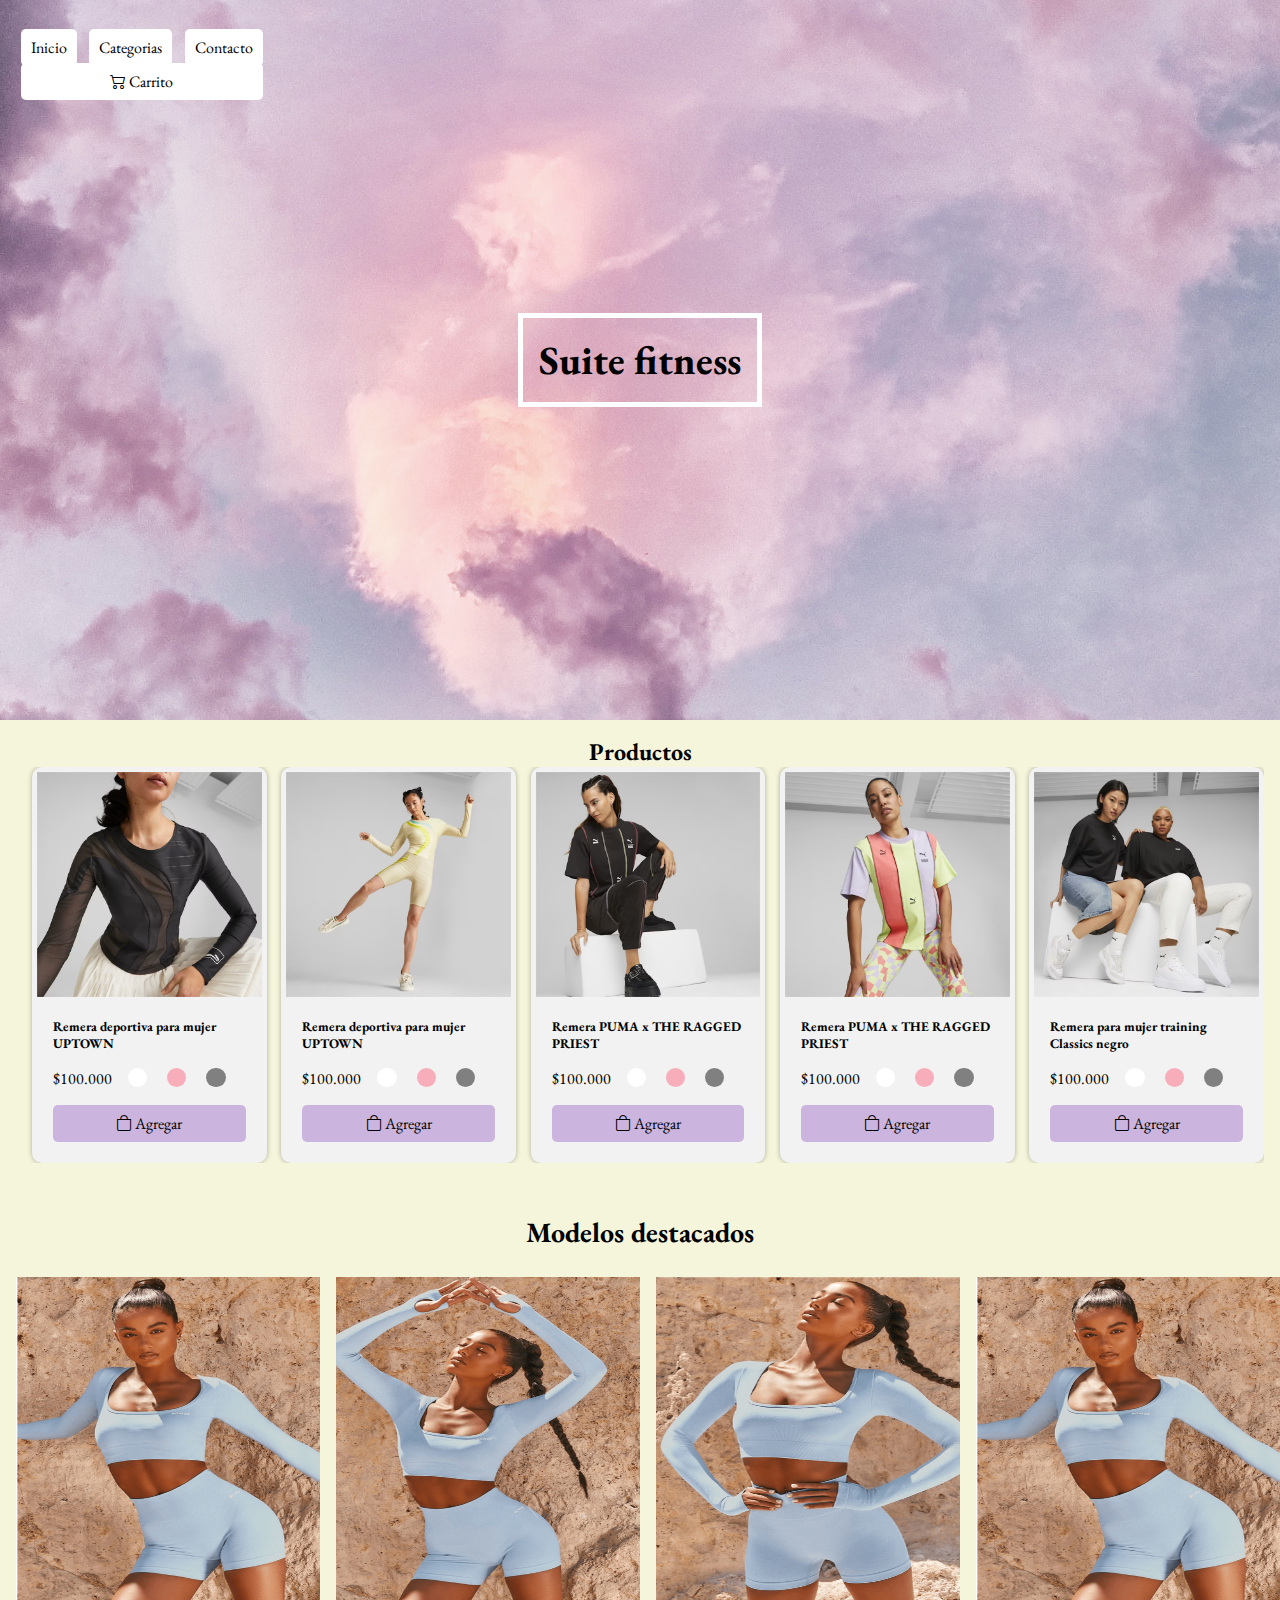
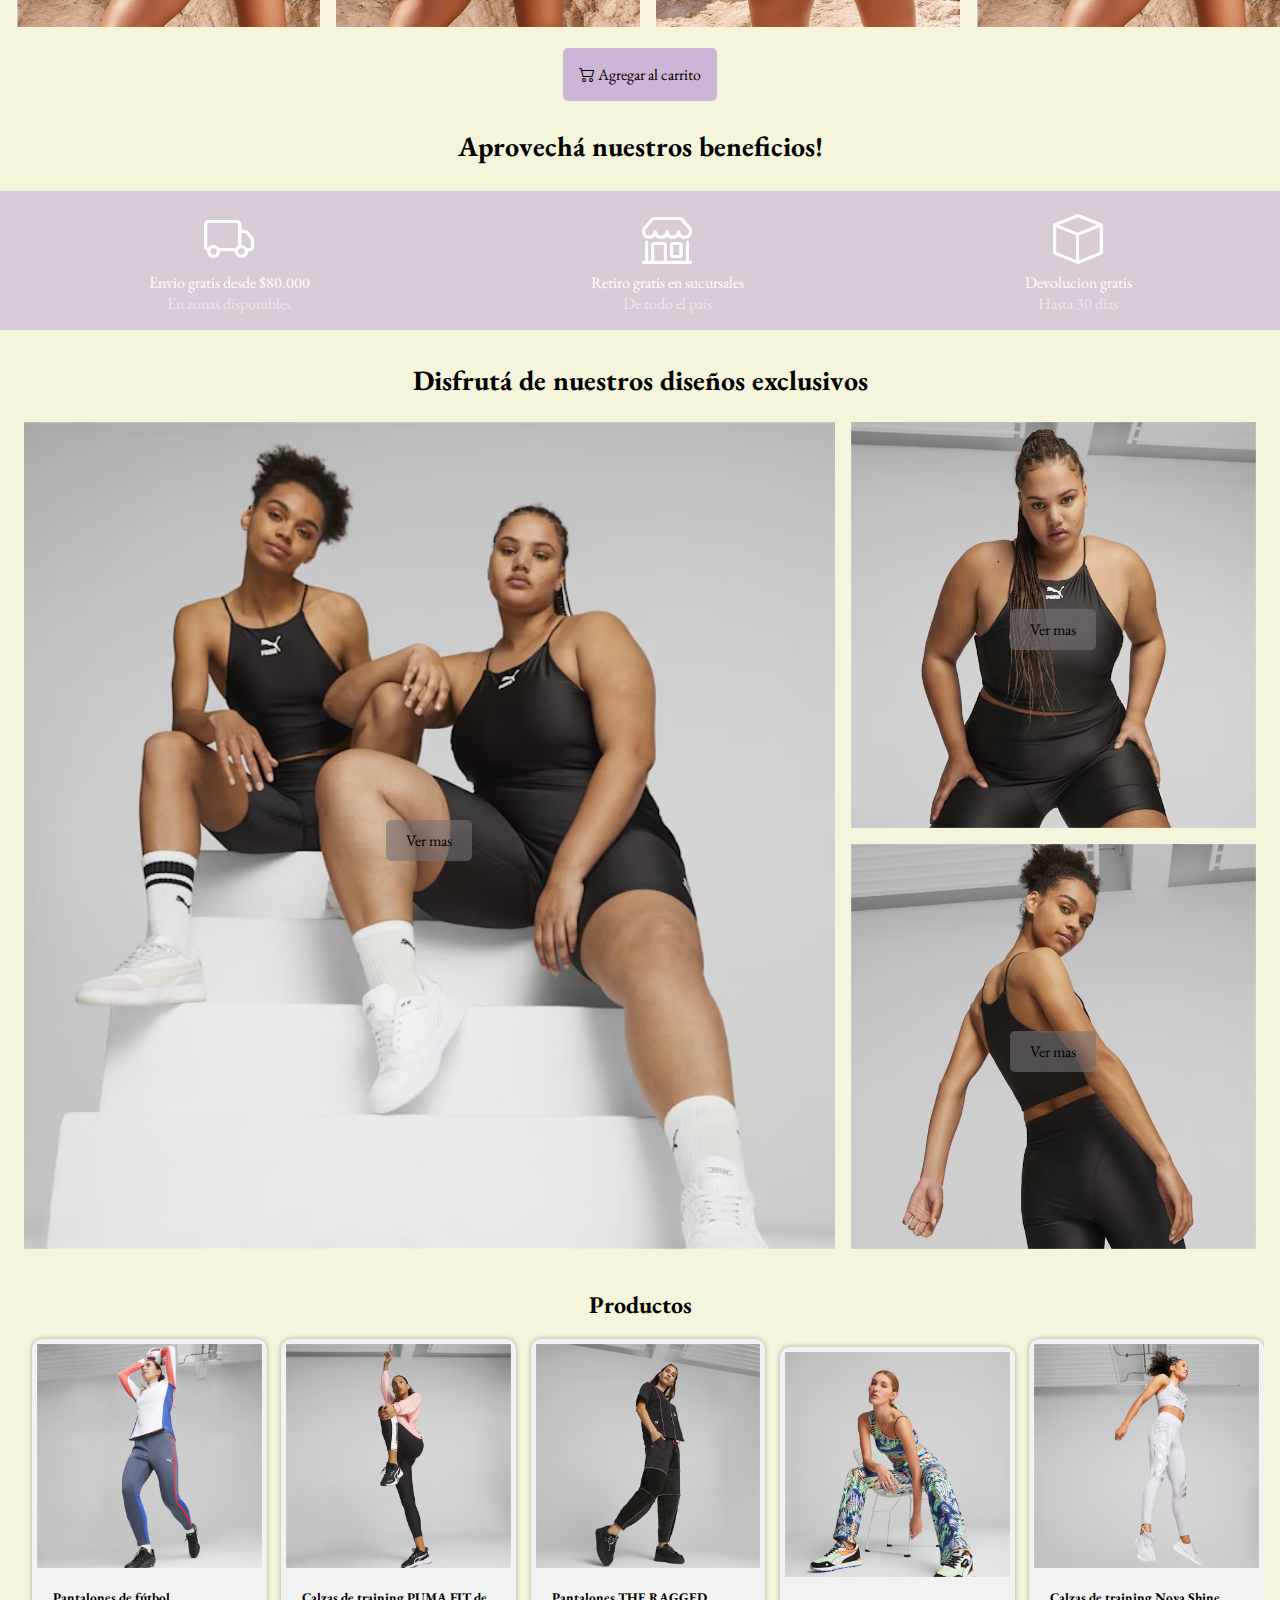
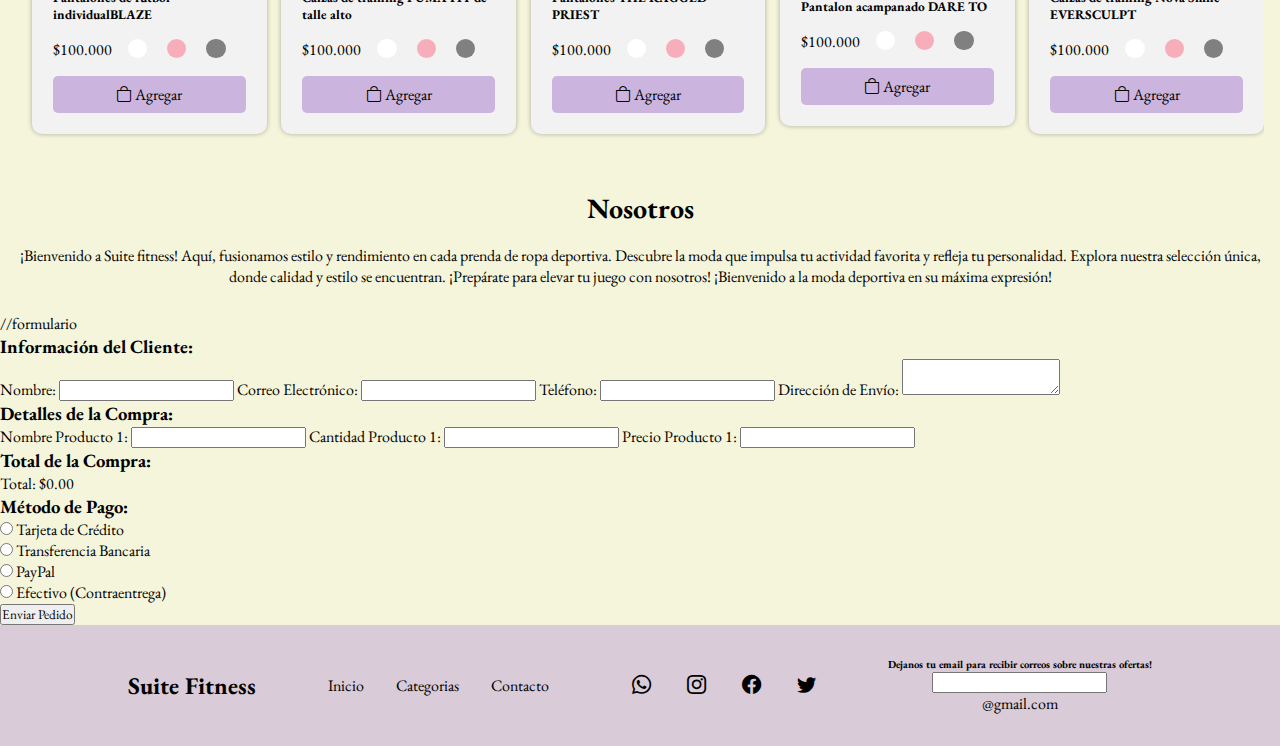
<file: index.html>
<!DOCTYPE html>
<html lang="en">
<head>
    <meta charset="UTF-8">
    <meta name="viewport" content="width=device-width, initial-scale=1.0">
    <link rel="stylesheet" href="https://cdn.jsdelivr.net/npm/bootstrap-icons@1.11.2/font/bootstrap-icons.min.css">
    <link rel="preconnect" href="https://fonts.googleapis.com">
    <link rel="preconnect" href="https://fonts.gstatic.com" crossorigin>
    <link href="https://fonts.googleapis.com/css2?family=DM+Serif+Display:ital@1&family=EB+Garamond&display=swap" rel="stylesheet">
    <link href="https://cdn.jsdelivr.net/npm/bootstrap@5.3.2/dist/css/bootstrap.min.css" rel="stylesheet" integrity="sha384-T3c6CoIi6uLrA9TneNEoa7RxnatzjcDSCmG1MXxSR1GAsXEV/Dwwykc2MPK8M2HN" crossorigin="anonymous">
    <meta name="view-transition" content="same-origin">
    <link rel="stylesheet" href="./styles/styles.css">
    <meta name="description" content="Explora nuestra amplia gama de productos en la tienda en línea. Descubre ofertas especiales y productos exclusivos. ¡Haz que tus compras sean fáciles y convenientes con nosotros!">
    <title>Inicio</title>
</head>
<body>
    <header class="navbar navbar-expand-lg bg-body-tertiary">
        <div class="container-fluid">
            <button class="navbar-toggler" type="button" data-bs-toggle="collapse" data-bs-target="#navbarNavAltMarkup" aria-controls="navbarNavAltMarkup" aria-expanded="false" aria-label="Toggle navigation">
            <span class="navbar-toggler-icon"></span>
            </button>
        <nav class="collapse navbar-collapse" id="navbarNavAltMarkup">
            <div class="navbar-nav">
                <a class="nav-link active button button-header" aria-current="page" href="./index.html">Inicio</a>
                <a class="nav-link button button-header" href="./pages/categorias.html">Categorias</a>
                <a class="nav-link button button-header" href="#footer">Contacto</a>
                <div class="nav-link button-carrito">
                    <i class="bi-cart2"></i>
                    <a href="./pages/carrito.html">Carrito</a>
                </div>
            </div>
        </nav>
        </div>
    </header>

    <main>
        <div class="portada">
            <H1>
                Suite fitness
            </H1>
        </div>

        <section class="product container">

            <h2 class="product__title">Productos</h2>
            
            <div class="product__carrusel">
                
                <article class="product__card">
                    <img src="./img/topnegro2.avif" alt="">
                    <div class="product__info">
                        <h5>Remera deportiva para mujer UPTOWN</h5>
                        <div class="product__precio-color">
                            <p>$100.000</p>
                            <div class="color-options-container">
                                <div class="color-option color1"></div>
                                <div class="color-option color2"></div>
                                <div class="color-option color3"></div>
                            </div>
                        </div>
                        <a class="button button__carrusel" href="./pages/carrito.html"><i class="bi bi-bag"></i>    Agregar</a>
                    </div>
                </article>

                <article class="product__card">
                    <img src="./img/modelo-topveige.avif" alt="">
                    <div class="product__info">
                        <h5>Remera deportiva para mujer UPTOWN</h5>
                        <div class="product__precio-color">
                            <p>$100.000</p>
                            <div class="color-options-container">
                                <div class="color-option color1"></div>
                                <div class="color-option color2"></div>
                                <div class="color-option color3"></div>
                            </div>
                        </div>
                        <a class="button button__carrusel" href="./pages/carrito.html"><i class="bi bi-bag"></i>    Agregar</a>
                    </div>
                </article>

                <article class="product__card">
                    <img src="./img/conjuntonegro2.avif" alt="">
                    <div class="product__info"> 
                        <h5>Remera PUMA x THE RAGGED PRIEST</h5>
                        <div class="product__precio-color">
                            <p>$100.000</p>
                            <div class="color-options-container">
                                <div class="color-option color1"></div>
                                <div class="color-option color2"></div>
                                <div class="color-option color3"></div>
                            </div>
                        </div>
                        <a class="button button__carrusel" href="./pages/carrito.html"><i class="bi bi-bag"></i>    Agregar</a>
                    </div>
                </article>

                <article class="product__card">
                    <img src="./img/remeramulticolor.avif" alt="">
                    <div class="product__info">
                        <h5>Remera PUMA x THE RAGGED PRIEST </h5>
                        <div class="product__precio-color">
                            <p>$100.000</p>
                            <div class="color-options-container">
                                <div class="color-option color1"></div>
                                <div class="color-option color2"></div>
                                <div class="color-option color3"></div>
                            </div>
                        </div>
                        <a class="button button__carrusel" href="./pages/carrito.html"><i class="bi bi-bag"></i>    Agregar</a>
                    </div>
                </article>

                <article class="product__card">
                    <img src="./img/remeramujer.avif" alt="">
                    <div class="product__info">
                        <h5>Remera para mujer training Classics negro</h5>
                        <div class="product__precio-color">
                            <p>$100.000</p>
                            <div class="color-options-container">
                                <div class="color-option color1"></div>
                                <div class="color-option color2"></div>
                                <div class="color-option color3"></div>
                            </div>
                        </div>
                        <a class="button button__carrusel" href="./pages/carrito.html"><i class="bi bi-bag"></i>    Agregar</a>
                    </div>
                </article>

                <article class="product__card">
                    <img src="./img/topcortogris.avif" alt="">
                    <div class="product__info">
                        <h5>Top corto gris con negro DARE TO </h5>
                        <div class="product__precio-color">
                            <p>$100.000</p>
                            <div class="color-options-container">
                                <div class="color-option color1"></div>
                                <div class="color-option color2"></div>
                                <div class="color-option color3"></div>
                            </div>
                        </div>
                        <a class="button button__carrusel" href="./pages/carrito.html"><i class="bi bi-bag"></i>    Agregar</a>
                    </div>
                </article>

                <article class="product__card">
                    <img src="./img/remeracortatirantes.avif" alt="">
                    <div class="product__info">
                        <h5>Remera corta de tirantes RUN ULTRAFORM </h5>
                        <div class="product__precio-color">
                            <p>$100.000</p>
                            <div class="color-options-container">
                                <div class="color-option color1"></div>
                                <div class="color-option color2"></div>
                                <div class="color-option color3"></div>
                            </div>
                        </div>
                        <a class="button button__carrusel" href="./pages/carrito.html"><i class="bi bi-bag"></i>    Agregar</a>
                    </div>
                </article>

                <article class="product__card">
                    <img src="./img/remerablanca.avif" alt="">
                    <div class="product__info">
                        <h5>Remera gráfica blanca PUMA x LIBERTY </h5>
                        <div class="product__precio-color">
                            <p>$100.000</p>
                            <div class="color-options-container">
                                <div class="color-option color1"></div>
                                <div class="color-option color2"></div>
                                <div class="color-option color3"></div>
                            </div>
                        </div>
                        <a class="button button__carrusel" href="./pages/carrito.html"><i class="bi bi-bag"></i>    Agregar</a>
                    </div>
                </article>

                <article class="product__card">
                    <img src="./img/topcortonegro.avif" alt="">
                    <div class="product__info">
                        <h5>Top de training corto Studio Ultrabare</h5>
                        <div class="product__precio-color">
                            <p>$100.000</p>
                            <div class="color-options-container">
                                <div class="color-option color1"></div>
                                <div class="color-option color2"></div>
                                <div class="color-option color3"></div>
                            </div>
                        </div>
                        <a class="button button__carrusel" href="./pages/carrito.html"><i class="bi bi-bag"></i>    Agregar</a>
                    </div>
                </article>

                <article class="product__card">
                    <img src="./img/remerarosa.avif" alt="">
                    <div class="product__info">
                        <h5>Remera gráfica rosa PUMA x LIBERTY</h5>
                        <div class="product__precio-color">
                            <p>$100.000</p>
                            <div class="color-options-container">
                                <div class="color-option color1"></div>
                                <div class="color-option color2"></div>
                                <div class="color-option color3"></div>
                            </div>
                        </div>
                        <a class="button button__carrusel" href="./pages/carrito.html"><i class="bi bi-bag"></i>    Agregar</a>
                    </div>
                </article>
            </div> 
        </section>

        <section class="galeria container">
            <h2 class="title">Modelos destacados</h2>
            <div class="galeria__img">
                <div class="galeria-seccion1">
                    <div>
                        <img src="./img/conjuntoazul1.png" alt="">
                    </div>
                    <div>
                        <img src="./img/conjuntoazul2.png" alt="">
                    </div>
                </div>
                
                <div class="galeria-seccion2">
                    <div>
                        <img src="./img/conjuntoazul3.png" alt="">
                    </div>
                    <div>
                        <img src="./img/conjuntoazul1.png" alt="">
                    </div>
                </div>
            </div>

            <div class="galeria__button button">
                <i class="bi-cart2"></i>
                <a href="./pages/carrito.html">Agregar al carrito</a>
            </div>
        </section>

        <h2 class="title title-beneficios">Aprovechá nuestros beneficios!</h2>
        <section class="beneficio">
            <div class="beneficio__envio">
                <i class="bi bi-truck"></i>
                <div class="envio-info">  Envio gratis desde $80.000<p class="beneficio-info2">En zonas disponibles</p></div>
            </div>
            <div class="beneficio__retiro">
                <i class="bi bi-shop"></i>               
                <div class="retiro-info">  Retiro gratis en sucursales <p class="beneficio-info2">De todo el pais</p></div>
            </div>
            <div class="beneficio__devolucion">
                <i class="bi bi-box"></i>
                <div class="devolucion-info">  Devolucion gratis<p class="beneficio-info2">Hasta 30 dias</p></div>
            </div>

        </section>

        <h2 class="title title-galeria">Disfrutá  de nuestros diseños exclusivos</h2>
        <div class="galeria-2 container">
            <section class="galeria-2__photo-destacada photo">
                <img src="./img/topdoble.avif" alt="">
                <a href="./pages/categorias.html" class="button button-destacado">Ver mas</a>  
            </section>
            <section class="galeria-2__photo2 photo">
                <img src="./img/topdoble2.avif" alt="">
                <a href="./pages/categorias.html" class="button button-destacado">Ver mas</a>
            </section>
            <section class="galeria-2__photo3 photo">
                <img src="./img/topdoble3.avif" alt="">
                <a href="./pages/categorias.html" class="button button-destacado">Ver mas</a>
            </section>
        </div>

        <section class="product container">

            <h2 class="product__title">Productos</h2>
            
            <div class="product__carrusel">
                
                <article class="product__card">
                    <img src="./img/pantalon-futbol.avif" alt="">
                    <div class="product__info">
                        <h5>Pantalones de fútbol individualBLAZE</h5>
                        <div class="product__precio-color">
                            <p>$100.000</p>
                            <div class="color-options-container">
                                <div class="color-option color1"></div>
                                <div class="color-option color2"></div>
                                <div class="color-option color3"></div>
                            </div>
                        </div>
                        <a class="button button__carrusel" href="./pages/carrito.html"><i class="bi bi-bag"></i>    Agregar</a>
                    </div>
                </article>

                <article class="product__card">
                    <img src="./img/calza-rosa-negro.avif" alt="">
                    <div class="product__info">
                        <h5>Calzas de training PUMA FIT de talle alto</h5>
                        <div class="product__precio-color">
                            <p>$100.000</p>
                            <div class="color-options-container">
                                <div class="color-option color1"></div>
                                <div class="color-option color2"></div>
                                <div class="color-option color3"></div>
                            </div>
                        </div>
                        <a class="button button__carrusel" href="./pages/carrito.html"><i class="bi bi-bag"></i>    Agregar</a>
                    </div>
                </article>

                <article class="product__card">
                    <img src="./img/pantalon-ancho-negro.avif" alt="">
                    <div class="product__info"> 
                        <h5>Pantalones THE RAGGED PRIEST</h5>
                        <div class="product__precio-color">
                            <p>$100.000</p>
                            <div class="color-options-container">
                                <div class="color-option color1"></div>
                                <div class="color-option color2"></div>
                                <div class="color-option color3"></div>
                            </div>
                        </div>
                        <a class="button button__carrusel" href="./pages/carrito.html"><i class="bi bi-bag"></i>    Agregar</a>
                    </div>
                </article>

                <article class="product__card">
                    <img src="./img/pantalon-estampado.avif" alt="">
                    <div class="product__info">
                        <h5>Pantalon acampanado DARE TO</h5>
                        <div class="product__precio-color">
                            <p>$100.000</p>
                            <div class="color-options-container">
                                <div class="color-option color1"></div>
                                <div class="color-option color2"></div>
                                <div class="color-option color3"></div>
                            </div>
                        </div>
                        <a class="button button__carrusel" href="./pages/carrito.html"><i class="bi bi-bag"></i>    Agregar</a>
                    </div>
                </article>

                <article class="product__card">
                    <img src="./img/calza-blanca.avif" alt="">
                    <div class="product__info">
                        <h5>Calzas de training Nova Shine EVERSCULPT</h5>
                        <div class="product__precio-color">
                            <p>$100.000</p>
                            <div class="color-options-container">
                                <div class="color-option color1"></div>
                                <div class="color-option color2"></div>
                                <div class="color-option color3"></div>
                            </div>
                        </div>
                        <a class="button button__carrusel" href="./pages/carrito.html"><i class="bi bi-bag"></i>    Agregar</a>
                    </div>
                </article>

                <article class="product__card">
                    <img src="./img/pantalon-veige.avif" alt="">
                    <div class="product__info">
                        <h5>Pantalon de algodon DARE TO</h5>
                        <div class="product__precio-color">
                            <p>$100.000</p>
                            <div class="color-options-container">
                                <div class="color-option color1"></div>
                                <div class="color-option color2"></div>
                                <div class="color-option color3"></div>
                            </div>
                        </div>
                        <a class="button button__carrusel" href="./pages/carrito.html"><i class="bi bi-bag"></i>    Agregar</a>
                    </div>
                </article>

                <article class="product__card">
                    <img src="./img/pantalon-ancho-negro.avif" alt="">
                    <div class="product__info">
                        <h5>Pantalon de algodon DARE TO </h5>
                        <div class="product__precio-color">
                            <p>$100.000</p>
                            <div class="color-options-container">
                                <div class="color-option color1"></div>
                                <div class="color-option color2"></div>
                                <div class="color-option color3"></div>
                            </div>
                        </div>
                        <a class="button button__carrusel" href="./pages/carrito.html"><i class="bi bi-bag"></i>    Agregar</a>
                    </div>
                </article>

                <article class="product__card">
                    <img src="./img/pantalon-arcoiris.avif" alt="">
                    <div class="product__info">
                        <h5>Pantalones de training PUMA x lemlem</h5>
                        <div class="product__precio-color">
                            <p>$100.000</p>
                            <div class="color-options-container">
                                <div class="color-option color1"></div>
                                <div class="color-option color2"></div>
                                <div class="color-option color3"></div>
                            </div>
                        </div>
                        <a class="button button__carrusel" href="./pages/carrito.html"><i class="bi bi-bag"></i>    Agregar</a>
                    </div>
                </article>

                <article class="product__card">
                    <img src="./img/pantalon-grafico.avif" alt="">
                    <div class="product__info">
                        <h5>Pantalones gráficos PERKS AND MINI</h5>
                        <div class="product__precio-color">
                            <p>$100.000</p>
                            <div class="color-options-container">
                                <div class="color-option color1"></div>
                                <div class="color-option color2"></div>
                                <div class="color-option color3"></div>
                            </div>
                        </div>
                        <a class="button button__carrusel" href="./pages/carrito.html"><i class="bi bi-bag"></i>    Agregar</a>
                    </div>
                </article>

                <article class="product__card">
                    <img src="./img/pantalon-rosa-corto.avif" alt="">
                    <div class="product__info">
                        <h5>Pantalones tobilleros DOWNTOWN</h5>
                        <div class="product__precio-color">
                            <p>$100.000</p>
                            <div class="color-options-container">
                                <div class="color-option color1"></div>
                                <div class="color-option color2"></div>
                                <div class="color-option color3"></div>
                            </div>
                        </div>
                        <a class="button button__carrusel" href="./pages/carrito.html"><i class="bi bi-bag"></i>    Agregar</a>
                        <button onclick="sendMessage()">Enviar Mensaje</button>
                    </div>
                </article>
            </div> 
        </section>


        <div class="nosotros container">
            <h2 class="title">Nosotros</h2>
            <p>¡Bienvenido a Suite fitness! Aquí, fusionamos estilo y rendimiento en cada prenda de ropa deportiva. Descubre la moda que impulsa tu actividad favorita y refleja tu personalidad. Explora nuestra selección única, donde calidad y estilo se encuentran. ¡Prepárate para elevar tu juego con nosotros! ¡Bienvenido a la moda deportiva en su máxima expresión!</p>
        </div>
        

        //formulario
        <form id="formularioCompra" onsubmit="return validarFormulario()">
  
            <h3>Información del Cliente:</h3>
            
            <label for="nombre">Nombre:</label>
            <input type="text" id="nombre" name="nombre" required>
            
            <label for="correo">Correo Electrónico:</label>
            <input type="email" id="correo" name="correo" required>
            
            <label for="telefono">Teléfono:</label>
            <input type="tel" id="telefono" name="telefono" required>
            
            <label for="direccion">Dirección de Envío:</label>
            <textarea id="direccion" name="direccion" required></textarea>
            
            <h3>Detalles de la Compra:</h3>
            
            <label for="producto1_nombre">Nombre Producto 1:</label>
            <input type="text" id="producto1_nombre" name="producto1_nombre" required>
            
            <label for="producto1_cantidad">Cantidad Producto 1:</label>
            <input type="number" id="producto1_cantidad" name="producto1_cantidad" min="1" required>
            
            <label for="producto1_precio">Precio Producto 1:</label>
            <input type="number" id="producto1_precio" name="producto1_precio" min="0" step="0.01" required>
            
            <!-- Repetir para más productos -->
            
            <h3>Total de la Compra:</h3>
            
            <p id="totalCompra">Total: $0.00</p>
            
            <h3>Método de Pago:</h3>
            
            <label><input type="radio" name="metodo_pago" value="tarjeta"> Tarjeta de Crédito</label><br>
            <label><input type="radio" name="metodo_pago" value="transferencia"> Transferencia Bancaria</label><br>
            <label><input type="radio" name="metodo_pago" value="paypal"> PayPal</label><br>
            <label><input type="radio" name="metodo_pago" value="efectivo"> Efectivo (Contraentrega)</label><br>
            
            <button type="submit">Enviar Pedido</button>
    </main>

    <footer class="footer" id="footer">
        <div>
            <h2 class="footer_title">Suite Fitness</h2>
        </div>
        <div class="footer__menu">
            <nav class="footer__menu">
                <ul>
                    <li class="footer__button button"><a href="./index.html">Inicio</a></li>
                    <li class="footer__button button"><a href="./pages/categorias.html">Categorias</a></li>
                    <li class="footer__button button"><a href="#footer">Contacto</a></li>
                </ul>
            </nav>
        </div>
        <div class="footer__contacto">
            <div class="footer__icons">
                <i class="bi bi-whatsapp"></i>
                <i class="bi bi-instagram"></i>
                <i class="bi bi-facebook"></i>
                <i class="bi bi-twitter"></i>
            </div>
            <!-- <p class="copyright">© 2023 studios. All rights reserved.</p> -->
        </div>
        <div class="footer__email">
            <h6>Dejanos tu email para recibir correos sobre nuestras ofertas!</h6>
            <div class="input-group mb-3">
                <input type="text" class="form-control" placeholder="" aria-label="Recipient's username" aria-describedby="basic-addon2">
                <div class="input-group-append">
                    <span class="input-group-text" id="basic-addon2">@gmail.com</span>
                </div>
            </div>
        </div>
    </footer>
    <script src="https://cdn.jsdelivr.net/npm/bootstrap@5.3.2/dist/js/bootstrap.bundle.min.js" integrity="sha384-C6RzsynM9kWDrMNeT87bh95OGNyZPhcTNXj1NW7RuBCsyN/o0jlpcV8Qyq46cDfL" crossorigin="anonymous"></script>
    <script src="script.js"></script>

</body>
</html>
</file>
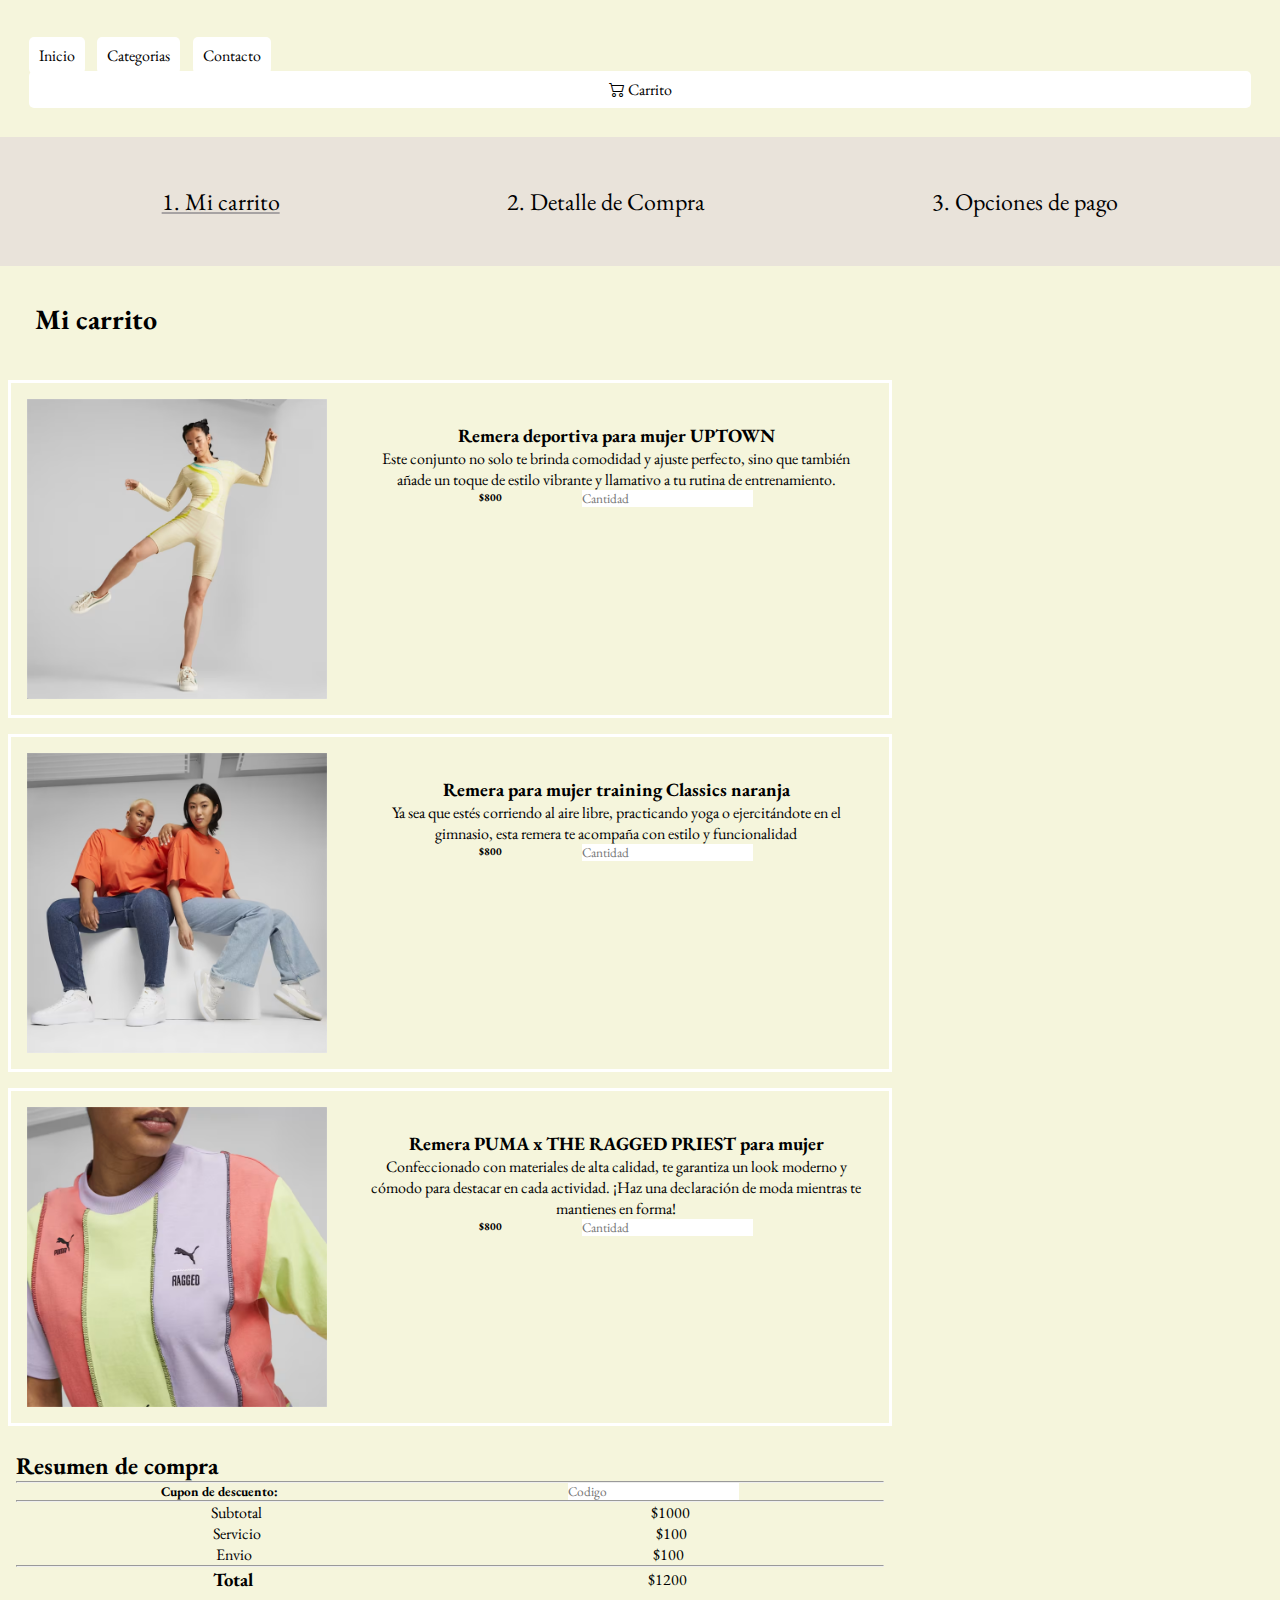
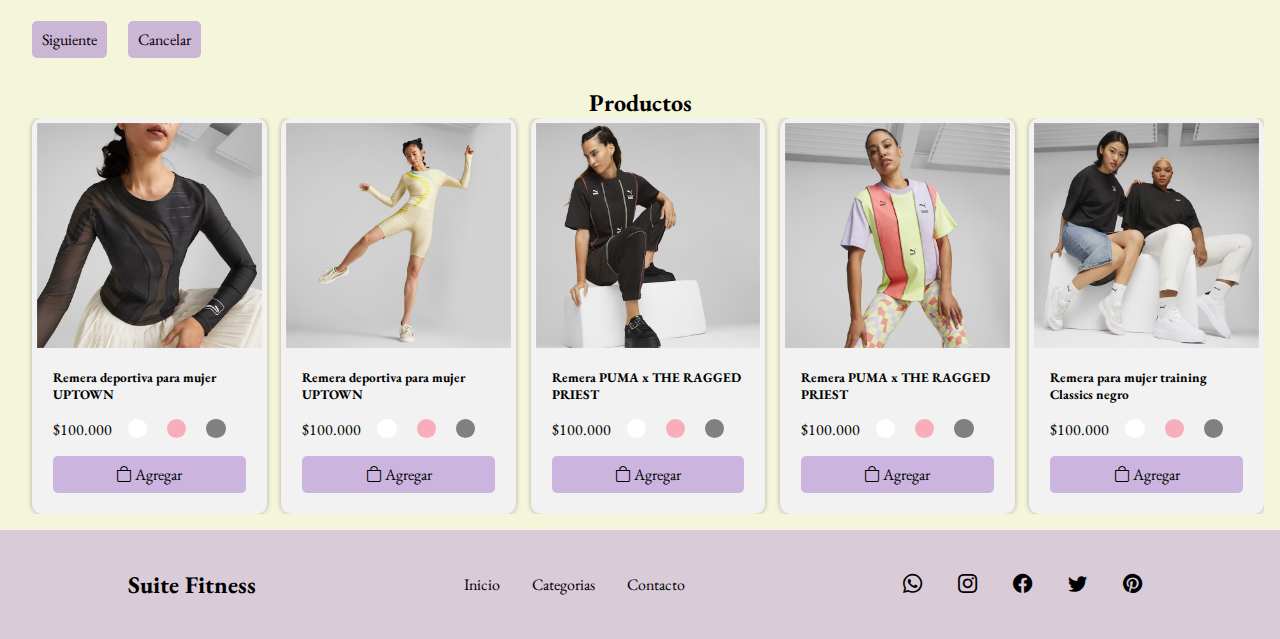
<file: pages/carrito.html>
<!DOCTYPE html>
<html lang="en">
<head>
    <meta charset="UTF-8">
    <meta name="viewport" content="width=device-width, initial-scale=1.0">
    <link rel="stylesheet" href="https://cdn.jsdelivr.net/npm/bootstrap-icons@1.11.2/font/bootstrap-icons.min.css">
    <link rel="preconnect" href="https://fonts.googleapis.com">
    <link rel="preconnect" href="https://fonts.gstatic.com" crossorigin>
    <link href="https://fonts.googleapis.com/css2?family=DM+Serif+Display:ital@1&family=EB+Garamond&display=swap" rel="stylesheet">
    <link href="https://cdn.jsdelivr.net/npm/bootstrap@5.3.2/dist/css/bootstrap.min.css" rel="stylesheet" integrity="sha384-T3c6CoIi6uLrA9TneNEoa7RxnatzjcDSCmG1MXxSR1GAsXEV/Dwwykc2MPK8M2HN" crossorigin="anonymous">
    <meta class="description" content=" Revisa tus artículos seleccionados y prepara tu compra en nuestro carrito de compras seguro. Agrega, elimina o actualiza productos antes de finalizar tu pedido.">
    <link rel="stylesheet" href="../styles/styles.css">    
    <title>Carrito</title>
</head>
<body>
    <header class="navbar navbar-expand-lg bg-body-tertiary navbar-carrito">
        <div class="container-fluid">
            <button class="navbar-toggler" type="button" data-bs-toggle="collapse" data-bs-target="#navbarNavAltMarkup" aria-controls="navbarNavAltMarkup" aria-expanded="false" aria-label="Toggle navigation">
            <span class="navbar-toggler-icon"></span>
            </button>
        <nav class="collapse navbar-collapse" id="navbarNavAltMarkup">
            <div class="navbar-nav">
                <a class="nav-link active button button-header" aria-current="page" href="../index.html">Inicio</a>
                <a class="nav-link button button-header" href="./categorias.html">Categorias</a>
                <a class="nav-link button button-header" href="#footer">Contacto</a>
                <div class="nav-link button-carrito">
                    <i class="bi-cart2"></i>
                    <a href="./pages/carrito.html">Carrito</a>
                </div>
            </div>
        </nav>
        </div>
    </header>
    
    <main>
        <div class="menu">
            <nav class="menu__carrito">
                <ul>
                    <li class="menu__barra menu__destacado"><a href="./carrito.html">1. Mi carrito</a></li>
                </ul>
                <ul>
                    <li class="menu__barra"><a href="./detallecompra.html">2. Detalle de Compra</a></li>
                </ul>
                <ul>
                    <li class="menu__barra"><a href="./pago.html">3. Opciones de pago</a></li>
                </ul>
            </nav>
        </div>

        <div class="galeria-carrito">
            <h2 class="title title-cart">Mi carrito</h2>
            <div class="galeria-carrito__info">
                <section class="galeria-carrito__product photo">
                    <div class="galeria-carrito__img img-container">
                        <img src="../img/modelo-topveige.avif" alt="">
                    </div>
                    <div class="galeria-carrito__nom-precio-cant">
                        <h3 class="galeria-carrito__title">Remera deportiva para mujer UPTOWN</h3>
                        <p> Este conjunto no solo te brinda comodidad y ajuste perfecto, sino que también añade un toque de estilo vibrante y llamativo a tu rutina de entrenamiento.</p>
                        <div class="galeria-carrito__precio-cant">
                            <h6>$800</h6>
                            <input class="galeria-carrito__input" type="text" placeholder="Cantidad" name="Cantidad" id="">
                        </div>
                    </div>
                </section>

                <section class="galeria-carrito__product photo">
                    <div class="galeria-carrito__img img-container">
                        <img src="../img/remeranaranjadoble.avif" alt="">
                    </div>
                    <div class="galeria-carrito__nom-precio-cant">
                        <h3 class="galeria-carrito__title">Remera para mujer training Classics naranja </h3>
                        <p> Ya sea que estés corriendo al aire libre, practicando yoga o ejercitándote en el gimnasio, esta remera te acompaña con estilo y funcionalidad</p>
                        <div class="galeria-carrito__precio-cant">
                            <h6>$800</h6>
                            <input class="galeria-carrito__input" type="text" placeholder="Cantidad" name="Cantidad" id="">
                        </div>
                    </div>
                </section>

                <section class="galeria-carrito__product photo">
                    <div class="galeria-carrito__img img-container">
                        <img src="../img/conjuntomulticolor4.avif" alt="">
                    </div>
                    <div class="galeria-carrito__nom-precio-cant">
                        <h3 class="galeria-carrito__title">Remera PUMA x THE RAGGED PRIEST para mujer</h3>
                        <p>  Confeccionado con materiales de alta calidad, te garantiza un look moderno y cómodo para destacar en cada actividad. ¡Haz una declaración de moda mientras te mantienes en forma!</p>
                        <div class="galeria-carrito__precio-cant">
                            <h6>$800</h6>
                            <input class="galeria-carrito__input" type="text" placeholder="Cantidad" name="Cantidad" id="">
                        </div>
                    </div>
                </section>
                
            </div>

            <section class="galeria-carrito__resumen-compra">
                <div class="resumen-compra">
                    <h2>Resumen de compra</h2>
                    <hr>
                    <div class="resumen-compra__cup">
                        <h5>Cupon de descuento: </h5>
                        <input class="galeria-carrito__input" type="text" placeholder="Codigo">
                    </div>
                    <hr>
                    <div class="resumen-compra__sub">
                        <p>Subtotal </p>
                        <p>$1000</p>
                    </div>
                    <div class="resumen-compra__serv">
                        <p>Servicio</p>
                        <p>$100</p>
                    </div>
                    <div class="resumen-compra__env">
                        <p>Envio</p>
                        <p>$100</p>
                    </div>
                    <hr>
                    <div class="resumen-compra__total">
                        <h3>Total</h3>
                        <p>$1200</p>
                    </div>
                </div>
            </section>
        </div>
        <section class="btn-next">
            <div class="btn-next__sig">
                <a class="button" href="./detallecompra.html">Siguiente</a>
            </div>
            <div class="btn-next__cancelar">
                <a class="button" href="../index.html">Cancelar</a>
            </div>
        </section>

        <section class="product container">

            <h2 class="product__title">Productos</h2>
            
            <div class="product__carrusel">
                
                <article class="product__card">
                    <img src="../img/topnegro2.avif" alt="">
                    <div class="product__info">
                        <h5>Remera deportiva para mujer UPTOWN</h5>
                        <div class="product__precio-color">
                            <p>$100.000</p>
                            <div class="color-options-container">
                                <div class="color-option color1"></div>
                                <div class="color-option color2"></div>
                                <div class="color-option color3"></div>
                            </div>
                        </div>
                        <a class="button button__carrusel" href="./pages/carrito.html"><i class="bi bi-bag"></i>    Agregar</a>
                    </div>
                </article>

                <article class="product__card">
                    <img src="../img/modelo-topveige.avif" alt="">
                    <div class="product__info">
                        <h5>Remera deportiva para mujer UPTOWN</h5>
                        <div class="product__precio-color">
                            <p>$100.000</p>
                            <div class="color-options-container">
                                <div class="color-option color1"></div>
                                <div class="color-option color2"></div>
                                <div class="color-option color3"></div>
                            </div>
                        </div>
                        <a class="button button__carrusel" href="./pages/carrito.html"><i class="bi bi-bag"></i>    Agregar</a>
                    </div>
                </article>

                <article class="product__card">
                    <img src="../img/conjuntonegro2.avif" alt="">
                    <div class="product__info"> 
                        <h5>Remera PUMA x THE RAGGED PRIEST</h5>
                        <div class="product__precio-color">
                            <p>$100.000</p>
                            <div class="color-options-container">
                                <div class="color-option color1"></div>
                                <div class="color-option color2"></div>
                                <div class="color-option color3"></div>
                            </div>
                        </div>
                        <a class="button button__carrusel" href="./pages/carrito.html"><i class="bi bi-bag"></i>    Agregar</a>
                    </div>
                </article>

                <article class="product__card">
                    <img src="../img/remeramulticolor.avif" alt="">
                    <div class="product__info">
                        <h5>Remera PUMA x THE RAGGED PRIEST </h5>
                        <div class="product__precio-color">
                            <p>$100.000</p>
                            <div class="color-options-container">
                                <div class="color-option color1"></div>
                                <div class="color-option color2"></div>
                                <div class="color-option color3"></div>
                            </div>
                        </div>
                        <a class="button button__carrusel" href="./pages/carrito.html"><i class="bi bi-bag"></i>    Agregar</a>
                    </div>
                </article>

                <article class="product__card">
                    <img src="../img/remeramujer.avif" alt="">
                    <div class="product__info">
                        <h5>Remera para mujer training Classics negro</h5>
                        <div class="product__precio-color">
                            <p>$100.000</p>
                            <div class="color-options-container">
                                <div class="color-option color1"></div>
                                <div class="color-option color2"></div>
                                <div class="color-option color3"></div>
                            </div>
                        </div>
                        <a class="button button__carrusel" href="./pages/carrito.html"><i class="bi bi-bag"></i>    Agregar</a>
                    </div>
                </article>

                <article class="product__card">
                    <img src="../img/topcortogris.avif" alt="">
                    <div class="product__info">
                        <h5>Top corto gris con negro DARE TO </h5>
                        <div class="product__precio-color">
                            <p>$100.000</p>
                            <div class="color-options-container">
                                <div class="color-option color1"></div>
                                <div class="color-option color2"></div>
                                <div class="color-option color3"></div>
                            </div>
                        </div>
                        <a class="button button__carrusel" href="./pages/carrito.html"><i class="bi bi-bag"></i>    Agregar</a>
                    </div>
                </article>

                <article class="product__card">
                    <img src="../img/remeracortatirantes.avif" alt="">
                    <div class="product__info">
                        <h5>Remera corta de tirantes RUN ULTRAFORM </h5>
                        <div class="product__precio-color">
                            <p>$100.000</p>
                            <div class="color-options-container">
                                <div class="color-option color1"></div>
                                <div class="color-option color2"></div>
                                <div class="color-option color3"></div>
                            </div>
                        </div>
                        <a class="button button__carrusel" href="./pages/carrito.html"><i class="bi bi-bag"></i>    Agregar</a>
                    </div>
                </article>

                <article class="product__card">
                    <img src="../img/remerablanca.avif" alt="">
                    <div class="product__info">
                        <h5>Remera gráfica blanca PUMA x LIBERTY </h5>
                        <div class="product__precio-color">
                            <p>$100.000</p>
                            <div class="color-options-container">
                                <div class="color-option color1"></div>
                                <div class="color-option color2"></div>
                                <div class="color-option color3"></div>
                            </div>
                        </div>
                        <a class="button button__carrusel" href="./pages/carrito.html"><i class="bi bi-bag"></i>    Agregar</a>
                    </div>
                </article>

                <article class="product__card">
                    <img src="../img/topcortonegro.avif" alt="">
                    <div class="product__info">
                        <h5>Top de training corto Studio Ultrabare</h5>
                        <div class="product__precio-color">
                            <p>$100.000</p>
                            <div class="color-options-container">
                                <div class="color-option color1"></div>
                                <div class="color-option color2"></div>
                                <div class="color-option color3"></div>
                            </div>
                        </div>
                        <a class="button button__carrusel" href="./pages/carrito.html"><i class="bi bi-bag"></i>    Agregar</a>
                    </div>
                </article>

                <article class="product__card">
                    <img src="../img/remerarosa.avif" alt="">
                    <div class="product__info">
                        <h5>Remera gráfica rosa PUMA x LIBERTY</h5>
                        <div class="product__precio-color">
                            <p>$100.000</p>
                            <div class="color-options-container">
                                <div class="color-option color1"></div>
                                <div class="color-option color2"></div>
                                <div class="color-option color3"></div>
                            </div>
                        </div>
                        <a class="button button__carrusel" href="./pages/carrito.html"><i class="bi bi-bag"></i>    Agregar</a>
                    </div>
                </article>
            </div> 
        </section>

    </main>
    
    <footer class="footer" id="footer">
        <div class="footer__title">
            <h2>Suite Fitness</h2>
        </div>
        <div class="footer__menu">
            <nav class="footer__menu">
                <ul>
                    <li class="footer__button button"><a href="./index.html">Inicio</a></li>
                    <li class="footer__button button"><a href="./pages/categorias.html">Categorias</a></li>
                    <li class="footer__button button"><a href="#footer">Contacto</a></li>
                </ul>
            </nav>
        </div>
        <div class="footer__contacto">
            <div class="footer__icons">
                <i class="bi bi-whatsapp"></i>
                <i class="bi bi-instagram"></i>
                <i class="bi bi-facebook"></i>
                <i class="bi bi-twitter"></i>
                <i class="bi bi-pinterest"></i>
            </div>
        <!-- <p class="copyright">© 2023 studios. All rights reserved.</p> -->
        </div>
    </footer>
    <script src="https://cdn.jsdelivr.net/npm/bootstrap@5.3.2/dist/js/bootstrap.bundle.min.js" integrity="sha384-C6RzsynM9kWDrMNeT87bh95OGNyZPhcTNXj1NW7RuBCsyN/o0jlpcV8Qyq46cDfL" crossorigin="anonymous"></script>
</body>
</body>
</html>
</file>
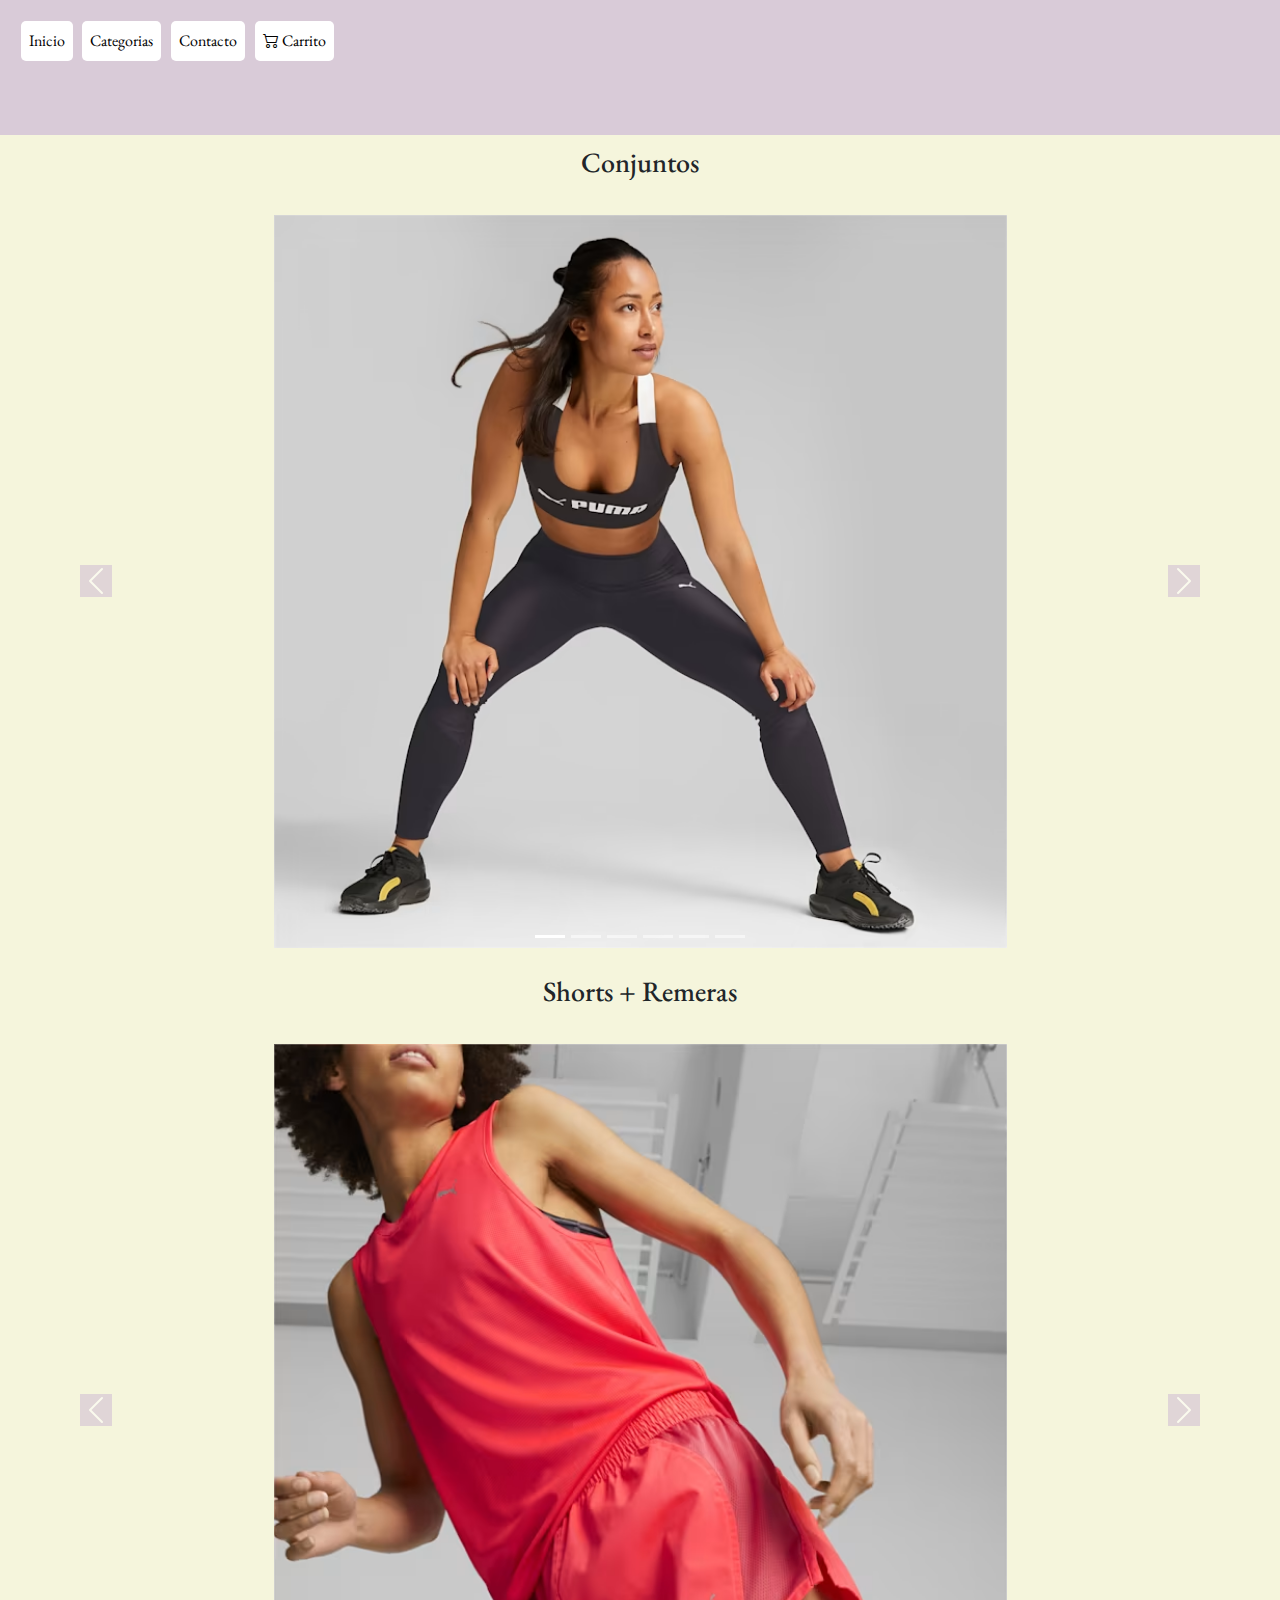
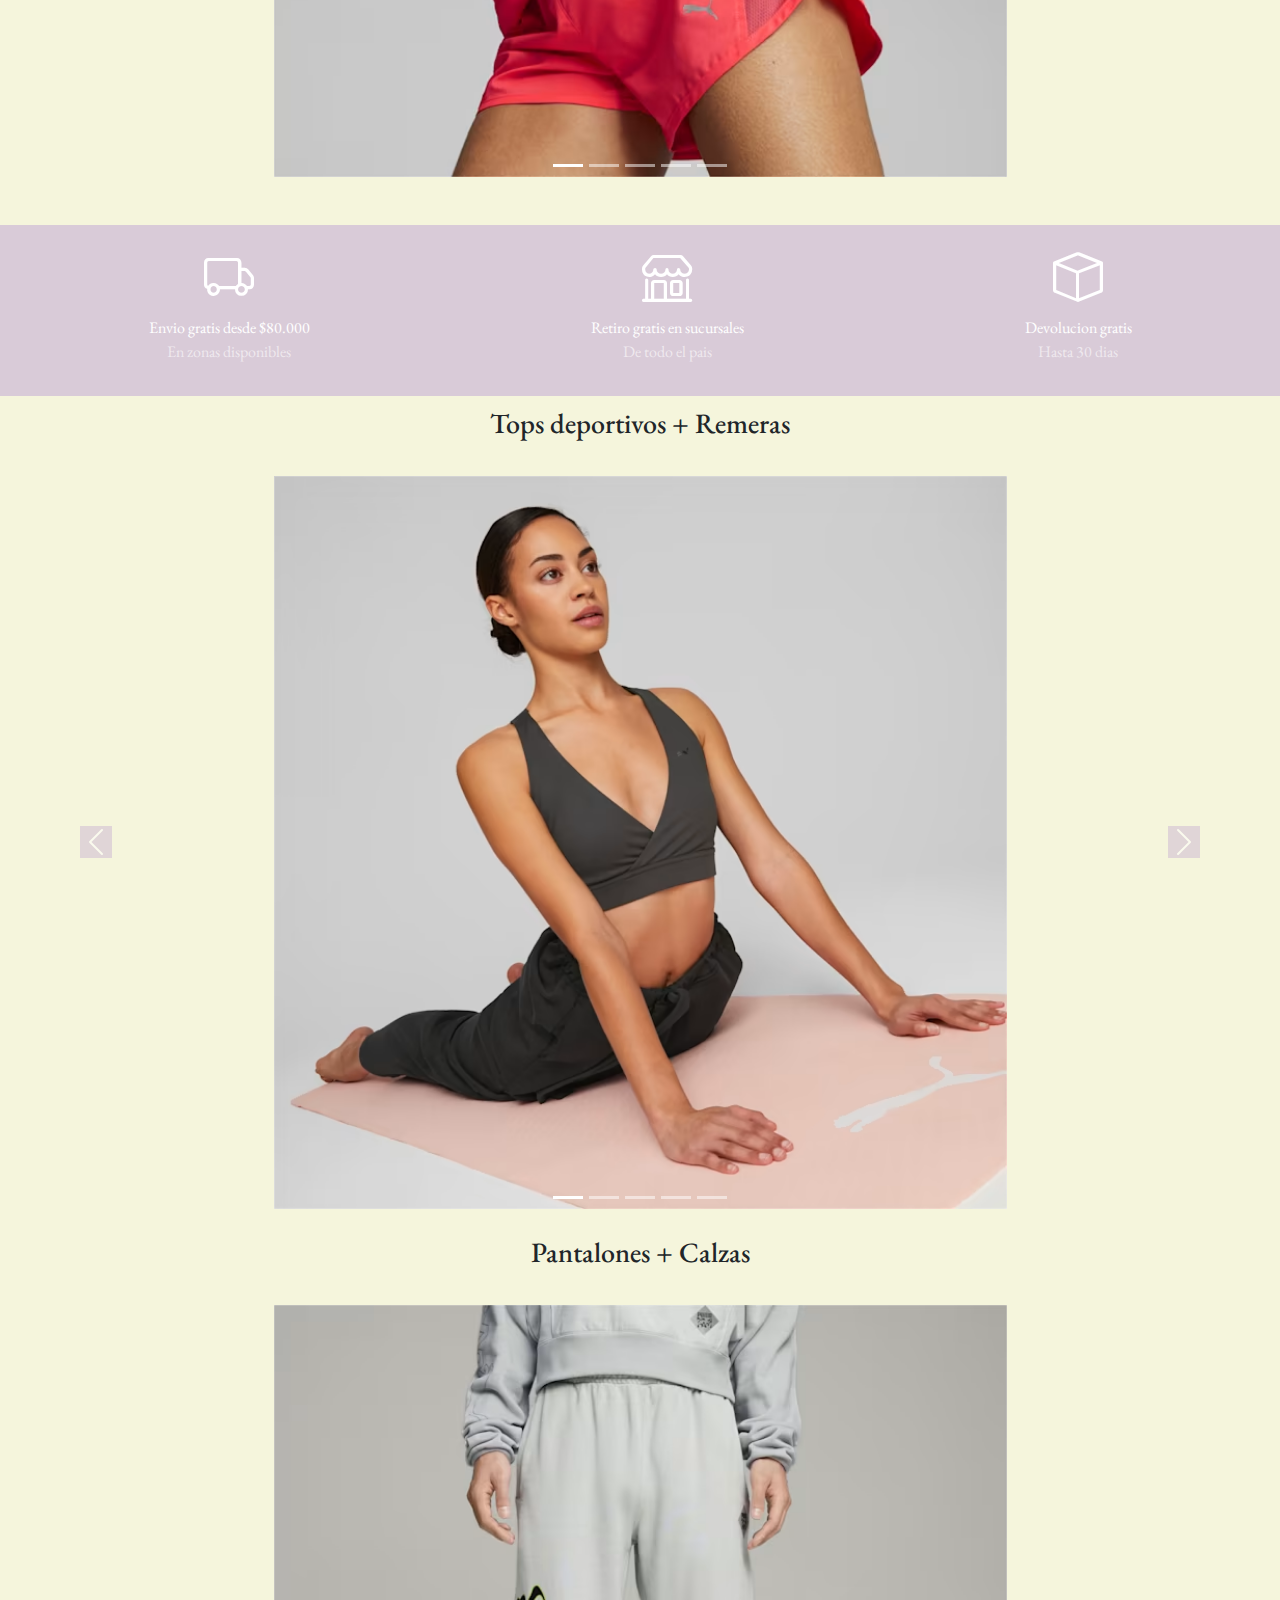
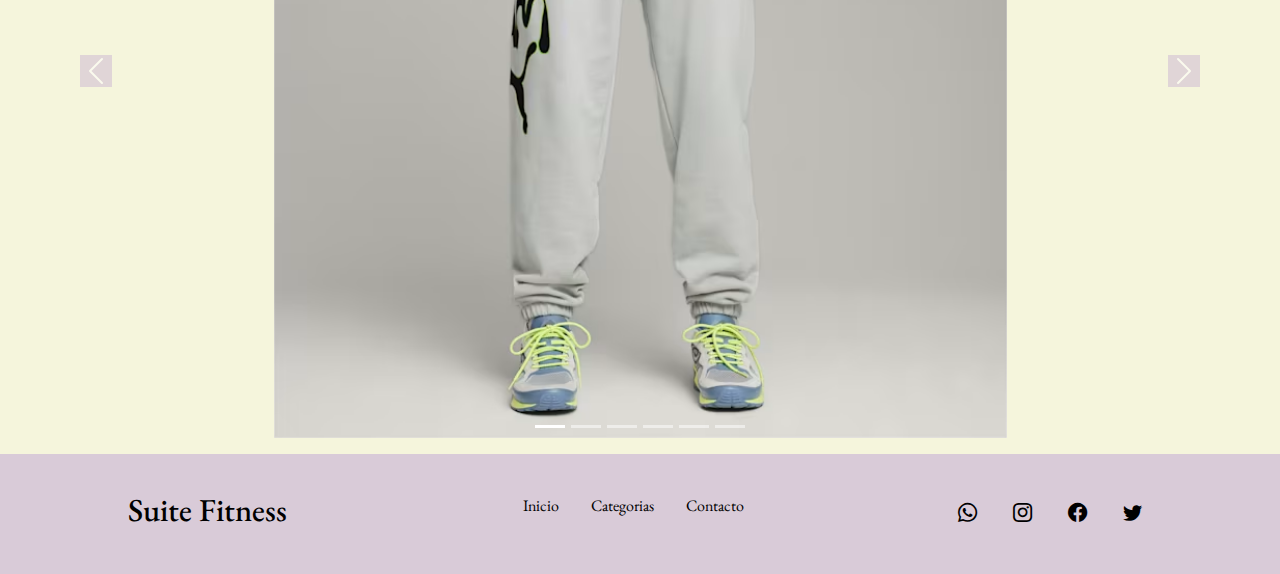
<file: pages/categorias.html>
<!DOCTYPE html>
<html lang="en">

<head>
    <meta charset="UTF-8">
    <meta name="viewport" content="width=device-width, initial-scale=1.0">
    <link rel="preconnect" href="https://fonts.googleapis.com">
    <link rel="preconnect" href="https://fonts.gstatic.com" crossorigin>
    <link href="https://fonts.googleapis.com/css2?family=DM+Serif+Display:ital@1&family=EB+Garamond&display=swap"
        rel="stylesheet">

    <link rel="stylesheet" href="https://cdn.jsdelivr.net/npm/bootstrap-icons@1.11.2/font/bootstrap-icons.min.css">
    <link rel="stylesheet" href="https://cdn.jsdelivr.net/npm/bootstrap@5.3.2/dist/css/bootstrap.min.css">
    <link rel="stylesheet" href="../styles/styles.css">
    <meta class="description"
        content="Descubre nuestra amplia gama de productos deportivos diseñados para mejorar tu rendimiento y sentirte comodo. Encuentra tus conjuntos para alcanzar tus metas fitness. Tambien podes explorar nuestra selección de tops, shorts, calzas y remeras de alta calidad.">
    <title> Categorias - tops - shorts - conjuntos deportivos - Suite Fitness </title>
    
</head>

<body>
    <header class="navbar navbar-expand-lg bg-body-tertiary">
        <div class="container-fluid">
            <button class="navbar-toggler" type="button" data-bs-toggle="collapse" data-bs-target="#navbarNavAltMarkup" aria-controls="navbarNavAltMarkup" aria-expanded="false" aria-label="Toggle navigation">
            <span class="navbar-toggler-icon"></span>
            </button>
        <nav class="collapse navbar-collapse" id="navbarNavAltMarkup">
            <div class="navbar-nav">
                <a class="nav-link active button button-header" aria-current="page" href="../index.html">Inicio</a>
                <a class="nav-link button button-header" href="./pages/categorias.html">Categorias</a>
                <a class="nav-link button button-header" href="#footer">Contacto</a>
                <div class="nav-link button-carrito">
                    <i class="bi-cart2"></i>
                    <a href="./carrito.html">Carrito</a>
                </div>
            </div>
        </nav>
        </div>
    </header>

    <main>

        <div class=" portada-categorias">
        </div>

        <h2 class="title title-categorias">Conjuntos</h2>
        <div id="carouselExampleCaptions1" class="carousel slide">
            <div class="carousel-indicators">
                <button type="button" data-bs-target="#carouselExampleCaptions1" data-bs-slide-to="0" class="active"
                    aria-current="true" aria-label="Slide 1"></button>
                <button type="button" data-bs-target="#carouselExampleCaptions1" data-bs-slide-to="1"
                    aria-label="Slide 2"></button>
                <button type="button" data-bs-target="#carouselExampleCaptions1" data-bs-slide-to="2"
                    aria-label="Slide 3"></button>
                <button type="button" data-bs-target="#carouselExampleCaptions1" data-bs-slide-to="3"
                    aria-label="Slide 4"></button>
                <button type="button" data-bs-target="#carouselExampleCaptions1" data-bs-slide-to="4"
                    aria-label="Slide 5"></button>
                <button type="button" data-bs-target="#carouselExampleCaptions1" data-bs-slide-to="5"
                    aria-label="Slide 5"></button>
            </div>
            <div class="carousel-inner">
                <div class="carousel-item active">
                    <img src="../img/conjunto-negro.avif" class="d-block " alt="...">
                </div>
                <div class="carousel-item">
                    <img src="../img/conjunto-rosita.avif" class="d-block" alt="...">
                </div>
                <div class="carousel-item">
                    <img src="../img/conjunto-celeste.avif" class="d-block" alt="...">
                </div>
                <div class="carousel-item">
                    <img src="../img/conjunto-amarillo.avif" class="d-block" alt="...">
                </div>
                <div class="carousel-item">
                    <img src="../img/conjunto-rosa.avif" class="d-block" alt="...">
                </div>
                
            </div>
            <button class="carousel-control-prev" type="button" data-bs-target="#carouselExampleCaptions1"
                data-bs-slide="prev">
                <span class="carousel-control-prev-icon" aria-hidden="true"></span>
                <span class="visually-hidden">Previous</span>
            </button>
            <button class="carousel-control-next" type="button" data-bs-target="#carouselExampleCaptions1"
                data-bs-slide="next">
                <span class="carousel-control-next-icon" aria-hidden="true"></span>
                <span class="visually-hidden">Next</span>
            </button>
        </div>

        <h2 class="title title-categorias">Shorts + Remeras</h2>

        <div id="carouselExampleCaptions2" class="carousel slide">
            <div class="carousel-indicators">
                <button type="button" data-bs-target="#carouselExampleCaptions2" data-bs-slide-to="0" class="active"
                    aria-current="true" aria-label="Slide 1"></button>
                <button type="button" data-bs-target="#carouselExampleCaptions2" data-bs-slide-to="1"
                    aria-label="Slide 2"></button>
                <button type="button" data-bs-target="#carouselExampleCaptions2" data-bs-slide-to="2"
                    aria-label="Slide 3"></button>
                <button type="button" data-bs-target="#carouselExampleCaptions2" data-bs-slide-to="3"
                    aria-label="Slide 4"></button>
                <button type="button" data-bs-target="#carouselExampleCaptions2" data-bs-slide-to="4"
                    aria-label="Slide 5"></button>
            </div>
            <div class="carousel-inner">
                <div class="carousel-item active">
                    <img src="../img/short-remera-fuccia.avif" class="d-block " alt="...">
                </div>
                <div class="carousel-item">
                    <img src="../img/short-remera-celeste.avif" class="d-block " alt="...">
                </div>
                <div class="carousel-item">
                    <img src="../img/short-remera-negro.avif" class="d-block" alt="...">
                </div>
                <div class="carousel-item">
                    <img src="../img/short-remera-verde.avif" class="d-block" alt="...">
                </div>
                <div class="carousel-item">
                    <img src="../img/short-remera-amarillo.avif" class="d-block" alt="...">
                </div>
            </div>
            <button class="carousel-control-prev" type="button" data-bs-target="#carouselExampleCaptions2"
                data-bs-slide="prev">
                <span class="carousel-control-prev-icon" aria-hidden="true"></span>
                <span class="visually-hidden">Previous</span>
            </button>
            <button class="carousel-control-next" type="button" data-bs-target="#carouselExampleCaptions2"
                data-bs-slide="next">
                <span class="carousel-control-next-icon" aria-hidden="true"></span>
                <span class="visually-hidden">Next</span>
            </button>
        </div>

        <section class="beneficio beneficio-categoria">
            <div class="beneficio__envio">
                <i class="bi bi-truck"></i>
                <div class="envio-info">  Envio gratis desde $80.000<p class="beneficio-info2">En zonas disponibles</p></div>
            </div>
            <div class="beneficio__retiro">
                <i class="bi bi-shop"></i>               
                <div class="retiro-info">  Retiro gratis en sucursales <p class="beneficio-info2">De todo el pais</p></div>
            </div>
            <div class="beneficio__devolucion">
                <i class="bi bi-box"></i>
                <div class="devolucion-info">  Devolucion gratis<p class="beneficio-info2">Hasta 30 dias</p></div>
            </div>

        </section>

        <h2 class="title title-categorias">Tops deportivos + Remeras</h2>
        <div id="carouselExampleCaptions3" class="carousel slide">
            <div class="carousel-indicators">
                <button type="button" data-bs-target="#carouselExampleCaptions3" data-bs-slide-to="0" class="active"
                    aria-current="true" aria-label="Slide 1"></button>
                <button type="button" data-bs-target="#carouselExampleCaptions3" data-bs-slide-to="1"
                    aria-label="Slide 2"></button>
                <button type="button" data-bs-target="#carouselExampleCaptions3" data-bs-slide-to="2"
                    aria-label="Slide 3"></button>
                <button type="button" data-bs-target="#carouselExampleCaptions3" data-bs-slide-to="3"
                    aria-label="Slide 4"></button>
                <button type="button" data-bs-target="#carouselExampleCaptions3" data-bs-slide-to="4"
                    aria-label="Slide 5"></button>
            </div>
            <div class="carousel-inner">
                <div class="carousel-item active">
                    <img src="../img/top-gris.avif" class="d-block" alt="...">
                </div>
                <div class="carousel-item">
                    <img src="../img/remera-naranjavioleta.avif" class="d-block " alt="...">
                </div>
                <div class="carousel-item">
                    <img src="../img/top-violeta.avif" class="d-block " alt="...">
                </div>
                <div class="carousel-item">
                    <img src="../img/remera-tirantes-negra.avif" class="d-block " alt="...">
                </div>
                <div class="carousel-item">
                    <img src="../img/top-estampado.avif" class="d-block" alt="...">
                </div>
                <div class="carousel-item">
                    <img src="../img/top-negro.avif" class="d-block" alt="...">
                </div>
            </div>
            <button class="carousel-control-prev" type="button" data-bs-target="#carouselExampleCaptions3"
                data-bs-slide="prev">
                <span class="carousel-control-prev-icon" aria-hidden="true"></span>
                <span class="visually-hidden">Previous</span>
            </button>
            <button class="carousel-control-next" type="button" data-bs-target="#carouselExampleCaptions3"
                data-bs-slide="next">
                <span class="carousel-control-next-icon" aria-hidden="true"></span>
                <span class="visually-hidden">Next</span>
            </button>
        </div>

        <h2 class="title title-categorias">Pantalones + Calzas</h2>
        <div id="carouselExampleCaptions4" class="carousel slide">
            <div class="carousel-indicators">
                <button type="button" data-bs-target="#carouselExampleCaptions4" data-bs-slide-to="0" class="active"
                    aria-current="true" aria-label="Slide 1"></button>
                <button type="button" data-bs-target="#carouselExampleCaptions4" data-bs-slide-to="1"
                    aria-label="Slide 2"></button>
                <button type="button" data-bs-target="#carouselExampleCaptions4" data-bs-slide-to="2"
                    aria-label="Slide 3"></button>
                <button type="button" data-bs-target="#carouselExampleCaptions4" data-bs-slide-to="3"
                    aria-label="Slide 4"></button>
                <button type="button" data-bs-target="#carouselExampleCaptions4" data-bs-slide-to="4"
                    aria-label="Slide 5"></button>
                <button type="button" data-bs-target="#carouselExampleCaptions4" data-bs-slide-to="5"
                    aria-label="Slide 5"></button>
            </div>
            <div class="carousel-inner">
                <div class="carousel-item active">
                    <img src="../img/pantalon-gris.avif" class="d-block " alt="...">
                </div>
                <div class="carousel-item">
                    <img src="../img/calza-negra-estampada.avif" class="d-block" alt="...">
                </div>
                <div class="carousel-item">
                    <img src="../img/pantalon-rosa.avif" class="d-block " alt="...">
                </div>
                <div class="carousel-item">
                    <img src="../img/calza-futbol.avif" class="d-block" alt="...">
                </div>
                <div class="carousel-item">
                    <img src="../img/pantalon-negro.avif" class="d-block" alt="...">
                </div>
                <div class="carousel-item">
                    <img src="../img/calza-estampada.avif" class="d-block" alt="...">
                </div>
            </div>
            <button class="carousel-control-prev" type="button" data-bs-target="#carouselExampleCaptions4"
                data-bs-slide="prev">
                <span class="carousel-control-prev-icon" aria-hidden="true"></span>
                <span class="visually-hidden">Previous</span>
            </button>
            <button class="carousel-control-next" type="button" data-bs-target="#carouselExampleCaptions4"
                data-bs-slide="next">
                <span class="carousel-control-next-icon" aria-hidden="true"></span>
                <span class="visually-hidden">Next</span>
            </button>
        </div>

    </main>

    <footer class="footer" id="footer">
        <div>
            <h2 class="footer_title">Suite Fitness</h2>
        </div>
        <div class="footer__menu">
            <nav class="footer__menu">
                <ul>
                    <li class="footer__button button"><a href="../index.html">Inicio</a></li>
                    <li class="footer__button button"><a href="./categorias.html">Categorias</a></li>
                    <li class="footer__button button"><a href="#footer">Contacto</a></li>
                </ul>
            </nav>
        </div>
        <div class="footer__contacto">
            <div class="footer__icons">
                <i class="bi bi-whatsapp"></i>
                <i class="bi bi-instagram"></i>
                <i class="bi bi-facebook"></i>
                <i class="bi bi-twitter"></i>
            </div>
            <!-- <p class="copyright">© 2023 studios. All rights reserved.</p> -->
        </div>
    </footer>
    <script src="https://cdn.jsdelivr.net/npm/bootstrap@5.3.2/dist/js/bootstrap.bundle.min.js"
        integrity="sha384-C6RzsynM9kWDrMNeT87bh95OGNyZPhcTNXj1NW7RuBCsyN/o0jlpcV8Qyq46cDfL"
        crossorigin="anonymous"></script>
    
</body>

</html>
</file>
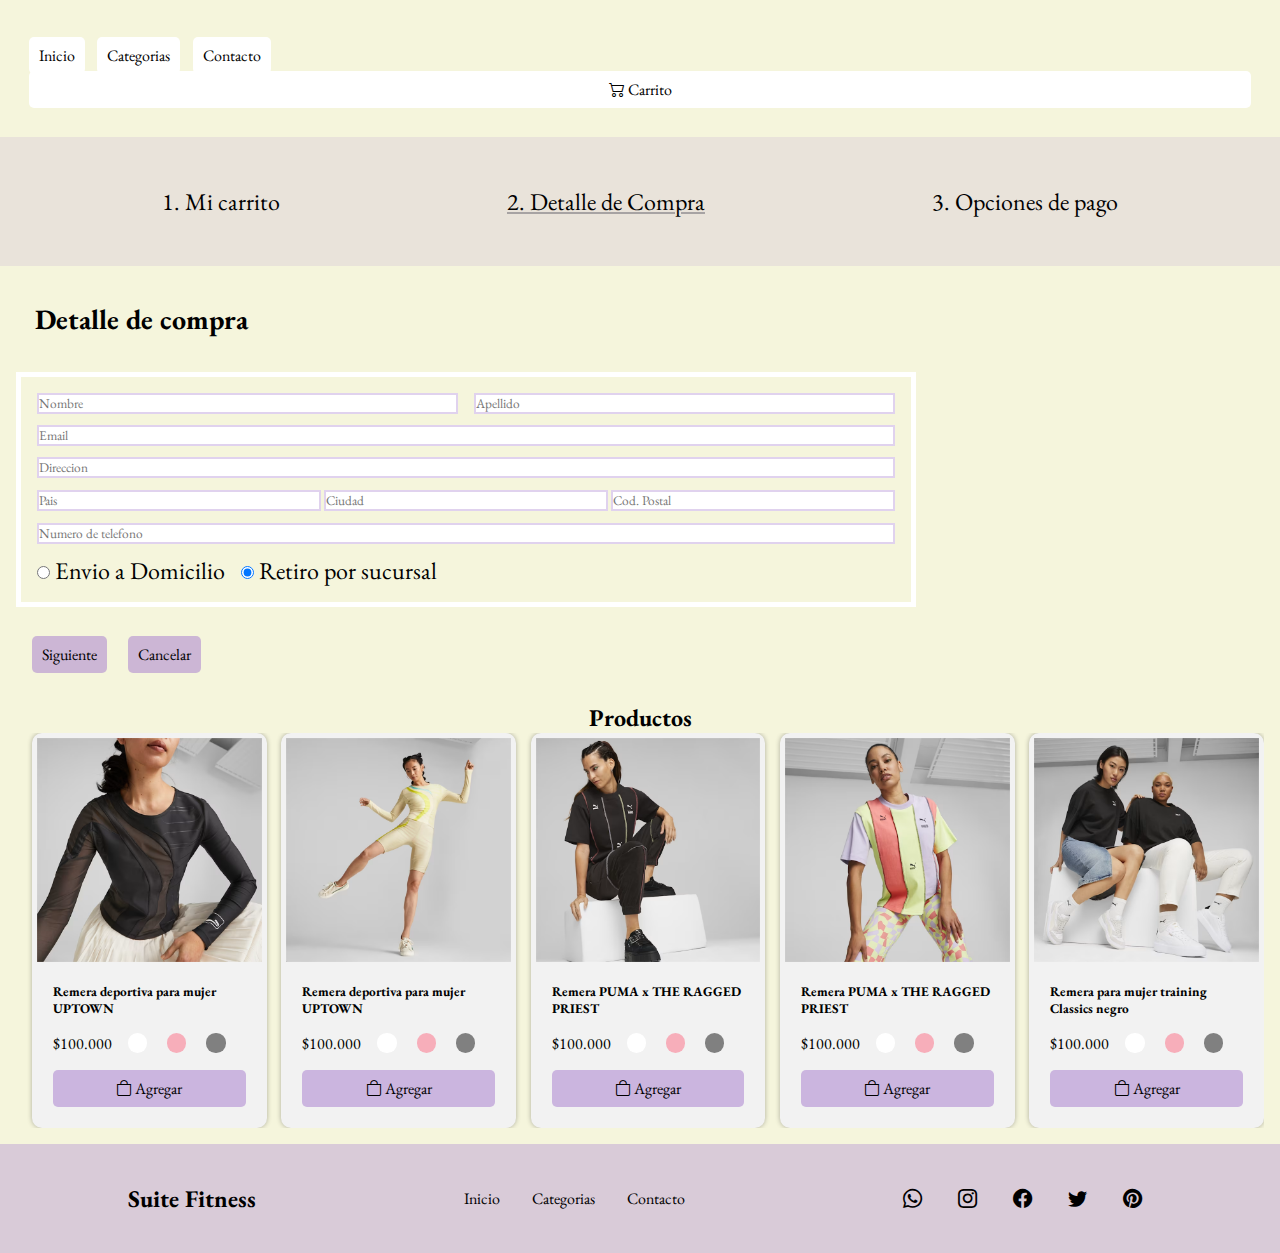
<file: pages/detallecompra.html>
<!DOCTYPE html>
<html lang="en">
<head>
    <meta charset="UTF-8">
    <meta name="viewport" content="width=device-width, initial-scale=1.0">
    <link rel="stylesheet" href="https://cdn.jsdelivr.net/npm/bootstrap-icons@1.11.2/font/bootstrap-icons.min.css">
    <link rel="preconnect" href="https://fonts.googleapis.com">
    <link rel="preconnect" href="https://fonts.gstatic.com" crossorigin>
    <link href="https://fonts.googleapis.com/css2?family=DM+Serif+Display:ital@1&family=EB+Garamond&display=swap" rel="stylesheet">
    <link href="https://cdn.jsdelivr.net/npm/bootstrap@5.3.2/dist/css/bootstrap.min.css" rel="stylesheet" integrity="sha384-T3c6CoIi6uLrA9TneNEoa7RxnatzjcDSCmG1MXxSR1GAsXEV/Dwwykc2MPK8M2HN" crossorigin="anonymous">
    <meta class="description" content="Descubre todos los detalles de tus productos favoritos. Información detallada, imágenes y especificaciones para ayudarte a tomar la mejor decisión de compra. Obtén información completa antes de realizar tu pedido.">
    <link rel="stylesheet" href="../styles/styles.css">    
    <title>Detalle de compra</title>
</head>
<body>
    <header class="navbar navbar-expand-lg bg-body-tertiary navbar-carrito">
        <div class="container-fluid">
            <button class="navbar-toggler" type="button" data-bs-toggle="collapse" data-bs-target="#navbarNavAltMarkup" aria-controls="navbarNavAltMarkup" aria-expanded="false" aria-label="Toggle navigation">
            <span class="navbar-toggler-icon"></span>
            </button>
        <nav class="collapse navbar-collapse" id="navbarNavAltMarkup">
            <div class="navbar-nav">
                <a class="nav-link active button button-header" aria-current="page" href="../index.html">Inicio</a>
                <a class="nav-link button button-header" href="./categorias.html">Categorias</a>
                <a class="nav-link button button-header" href="#footer">Contacto</a>
                <div class="nav-link button-carrito">
                    <i class="bi-cart2"></i>
                    <a href="./carrito.html">Carrito</a>
                </div>
            </div>
        </nav>
        </div>
    </header>
    <main>
        <div class="menu">
            <nav class="menu__carrito">
                <ul>
                    <li class="menu__barra "><a href="./carrito.html">1. Mi carrito</a></li>
                </ul>
                <ul>
                    <li class="menu__barra menu__destacado"><a href="./detallecompra.html">2. Detalle de Compra</a></li>
                </ul>
                <ul>
                    <li class="menu__barra"><a href="./pago.html">3. Opciones de pago</a></li>
                </ul>
            </nav>
        </div>

        <h1 class=" title title-cart">Detalle de compra</h1>

        <section class="detallecompra">
            <div class="detallecompra__nom-ape">
                <input type="text" id="nombre" name="nombre" placeholder="Nombre" required>
                <input type="text" id="apellido" name="apellido" placeholder="Apellido" required>
            </div>
            <input class="detallecompra__email" type="email" id="email" name="email" placeholder="Email" required>
            <input class="detallecompra__lugar" type="text" id="dire" name="dire" placeholder="Direccion" required>
            <div class="detallecompra__dire">
                <input type="text" id="pais" name="pais" placeholder="Pais" required>
                <input type="text" id="ciudad" name="ciudad" placeholder="Ciudad" required>
                <input type="number" id="postal" name="postal" placeholder="Cod. Postal" required>
            </div>
            <div class="detallecompra__phone">
                <input type="text" id="phone" name="phone" placeholder="Numero de telefono" required>
            </div>
            <div class="detallecompra__envio">
                <div class="form-check tarjeta-check ">
                    <input class="form-check-input" type="radio" name="flexRadioDefault" id="flexRadioDefault2"
                        checked>
                    <label class="form-check-label" for="flexRadioDefault2">
                        Envio a Domicilio 
                    </label>
                </div>
                <div class="form-check tarjeta-check ">
                    <input class="form-check-input" type="radio" name="flexRadioDefault" id="flexRadioDefault2"
                        checked>
                    <label class="form-check-label" for="flexRadioDefault2">
                        Retiro por sucursal
                    </label>
                </div>
            </div>
        </section>  
        
        <section class="btn-next">
            <div class="btn-next__sig">
                <a class="button" href="./pago.html">Siguiente</a>
            </div>
            <div class="btn-next__cancelar">
                <a class="button" href="../index.html">Cancelar</a>
            </div>
        </section>

        <section class="product container">

            <h2 class="product__title">Productos</h2>
            
            <div class="product__carrusel">
                
                <article class="product__card">
                    <img src="../img/topnegro2.avif" alt="">
                    <div class="product__info">
                        <h5>Remera deportiva para mujer UPTOWN</h5>
                        <div class="product__precio-color">
                            <p>$100.000</p>
                            <div class="color-options-container">
                                <div class="color-option color1"></div>
                                <div class="color-option color2"></div>
                                <div class="color-option color3"></div>
                            </div>
                        </div>
                        <a class="button button__carrusel" href="./pages/carrito.html"><i class="bi bi-bag"></i>    Agregar</a>
                    </div>
                </article>

                <article class="product__card">
                    <img src="../img/modelo-topveige.avif" alt="">
                    <div class="product__info">
                        <h5>Remera deportiva para mujer UPTOWN</h5>
                        <div class="product__precio-color">
                            <p>$100.000</p>
                            <div class="color-options-container">
                                <div class="color-option color1"></div>
                                <div class="color-option color2"></div>
                                <div class="color-option color3"></div>
                            </div>
                        </div>
                        <a class="button button__carrusel" href="./pages/carrito.html"><i class="bi bi-bag"></i>    Agregar</a>
                    </div>
                </article>

                <article class="product__card">
                    <img src="../img/conjuntonegro2.avif" alt="">
                    <div class="product__info"> 
                        <h5>Remera PUMA x THE RAGGED PRIEST</h5>
                        <div class="product__precio-color">
                            <p>$100.000</p>
                            <div class="color-options-container">
                                <div class="color-option color1"></div>
                                <div class="color-option color2"></div>
                                <div class="color-option color3"></div>
                            </div>
                        </div>
                        <a class="button button__carrusel" href="./pages/carrito.html"><i class="bi bi-bag"></i>    Agregar</a>
                    </div>
                </article>

                <article class="product__card">
                    <img src="../img/remeramulticolor.avif" alt="">
                    <div class="product__info">
                        <h5>Remera PUMA x THE RAGGED PRIEST </h5>
                        <div class="product__precio-color">
                            <p>$100.000</p>
                            <div class="color-options-container">
                                <div class="color-option color1"></div>
                                <div class="color-option color2"></div>
                                <div class="color-option color3"></div>
                            </div>
                        </div>
                        <a class="button button__carrusel" href="./pages/carrito.html"><i class="bi bi-bag"></i>    Agregar</a>
                    </div>
                </article>

                <article class="product__card">
                    <img src="../img/remeramujer.avif" alt="">
                    <div class="product__info">
                        <h5>Remera para mujer training Classics negro</h5>
                        <div class="product__precio-color">
                            <p>$100.000</p>
                            <div class="color-options-container">
                                <div class="color-option color1"></div>
                                <div class="color-option color2"></div>
                                <div class="color-option color3"></div>
                            </div>
                        </div>
                        <a class="button button__carrusel" href="./pages/carrito.html"><i class="bi bi-bag"></i>    Agregar</a>
                    </div>
                </article>

                <article class="product__card">
                    <img src="../img/topcortogris.avif" alt="">
                    <div class="product__info">
                        <h5>Top corto gris con negro DARE TO </h5>
                        <div class="product__precio-color">
                            <p>$100.000</p>
                            <div class="color-options-container">
                                <div class="color-option color1"></div>
                                <div class="color-option color2"></div>
                                <div class="color-option color3"></div>
                            </div>
                        </div>
                        <a class="button button__carrusel" href="./pages/carrito.html"><i class="bi bi-bag"></i>    Agregar</a>
                    </div>
                </article>

                <article class="product__card">
                    <img src="../img/remeracortatirantes.avif" alt="">
                    <div class="product__info">
                        <h5>Remera corta de tirantes RUN ULTRAFORM </h5>
                        <div class="product__precio-color">
                            <p>$100.000</p>
                            <div class="color-options-container">
                                <div class="color-option color1"></div>
                                <div class="color-option color2"></div>
                                <div class="color-option color3"></div>
                            </div>
                        </div>
                        <a class="button button__carrusel" href="./pages/carrito.html"><i class="bi bi-bag"></i>    Agregar</a>
                    </div>
                </article>

                <article class="product__card">
                    <img src="../img/remerablanca.avif" alt="">
                    <div class="product__info">
                        <h5>Remera gráfica blanca PUMA x LIBERTY </h5>
                        <div class="product__precio-color">
                            <p>$100.000</p>
                            <div class="color-options-container">
                                <div class="color-option color1"></div>
                                <div class="color-option color2"></div>
                                <div class="color-option color3"></div>
                            </div>
                        </div>
                        <a class="button button__carrusel" href="./pages/carrito.html"><i class="bi bi-bag"></i>    Agregar</a>
                    </div>
                </article>

                <article class="product__card">
                    <img src="../img/topcortonegro.avif" alt="">
                    <div class="product__info">
                        <h5>Top de training corto Studio Ultrabare</h5>
                        <div class="product__precio-color">
                            <p>$100.000</p>
                            <div class="color-options-container">
                                <div class="color-option color1"></div>
                                <div class="color-option color2"></div>
                                <div class="color-option color3"></div>
                            </div>
                        </div>
                        <a class="button button__carrusel" href="./pages/carrito.html"><i class="bi bi-bag"></i>    Agregar</a>
                    </div>
                </article>

                <article class="product__card">
                    <img src="../img/remerarosa.avif" alt="">
                    <div class="product__info">
                        <h5>Remera gráfica rosa PUMA x LIBERTY</h5>
                        <div class="product__precio-color">
                            <p>$100.000</p>
                            <div class="color-options-container">
                                <div class="color-option color1"></div>
                                <div class="color-option color2"></div>
                                <div class="color-option color3"></div>
                            </div>
                        </div>
                        <a class="button button__carrusel" href="./pages/carrito.html"><i class="bi bi-bag"></i>    Agregar</a>
                    </div>
                </article>
            </div> 
        </section>
    </main>

    <footer class="footer" id="footer">
        <div>
            <h2 class="footer_title">Suite Fitness</h2>
        </div>
        <div class="footer__menu">
            <nav class="footer__menu">
                <ul>
                    <li class="footer__button button"><a href="./index.html">Inicio</a></li>
                    <li class="footer__button button"><a href="./pages/categorias.html">Categorias</a></li>
                    <li class="footer__button button"><a href="#footer">Contacto</a></li>
                </ul>
            </nav>
        </div>
        <div class="footer__contacto">
            <div class="footer__icons">
                <i class="bi bi-whatsapp"></i>
                <i class="bi bi-instagram"></i>
                <i class="bi bi-facebook"></i>
                <i class="bi bi-twitter"></i>
                <i class="bi bi-pinterest"></i>
            </div>
            <!-- <p class="copyright">© 2023 studios. All rights reserved.</p> -->
        </div>
    </footer>
    <script src="https://cdn.jsdelivr.net/npm/bootstrap@5.3.2/dist/js/bootstrap.bundle.min.js" integrity="sha384-C6RzsynM9kWDrMNeT87bh95OGNyZPhcTNXj1NW7RuBCsyN/o0jlpcV8Qyq46cDfL" crossorigin="anonymous"></script>
</body>
</html>
</file>
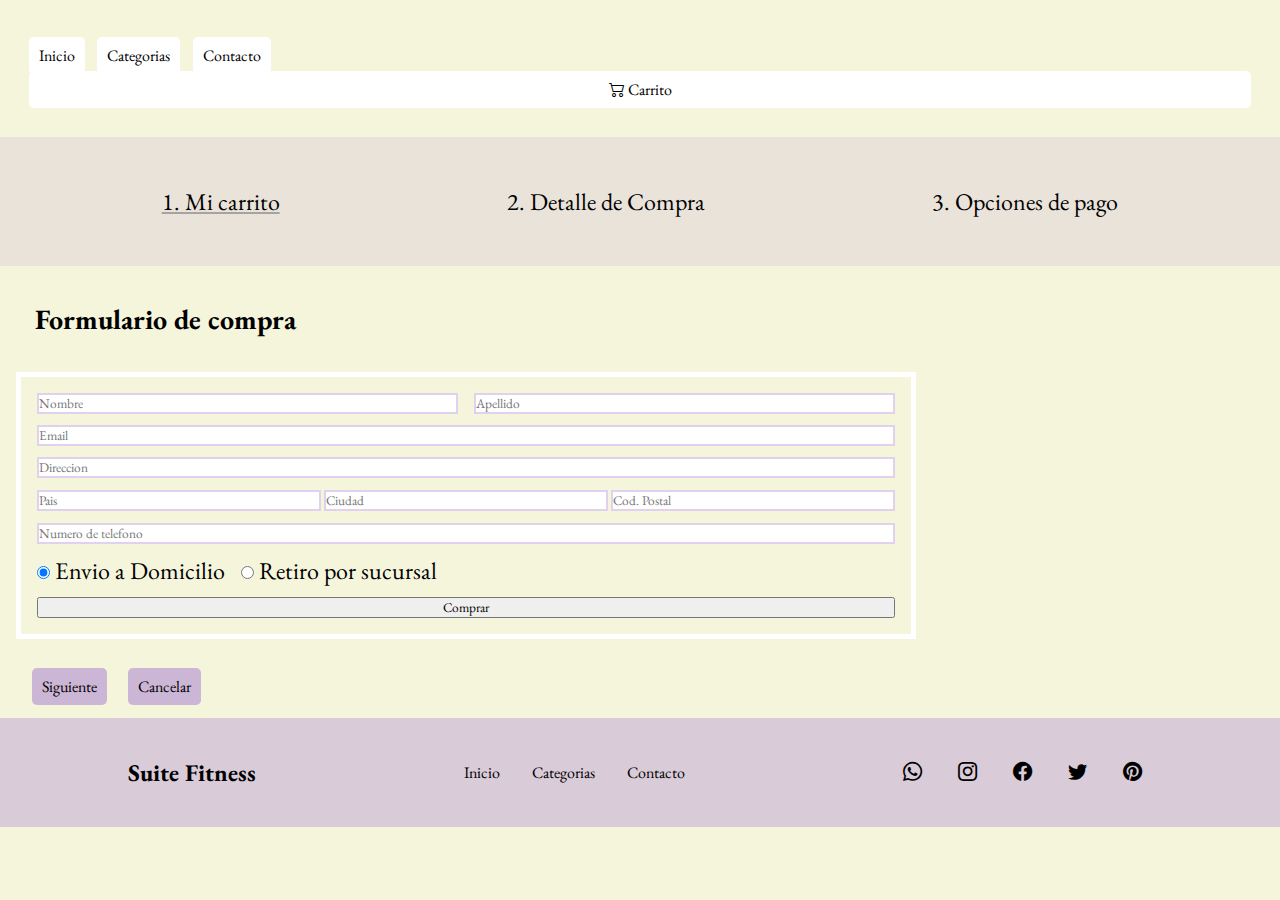
<file: pages/formulario.html>
<!DOCTYPE html>
<html lang="en">
<head>
    <meta charset="UTF-8">
    <meta name="viewport" content="width=device-width, initial-scale=1.0">
    <link rel="stylesheet" href="https://cdn.jsdelivr.net/npm/bootstrap-icons@1.11.2/font/bootstrap-icons.min.css">
    <link rel="preconnect" href="https://fonts.googleapis.com">
    <link rel="preconnect" href="https://fonts.gstatic.com" crossorigin>
    <link href="https://fonts.googleapis.com/css2?family=DM+Serif+Display:ital@1&family=EB+Garamond&display=swap" rel="stylesheet">
    <link href="https://cdn.jsdelivr.net/npm/bootstrap@5.3.2/dist/css/bootstrap.min.css" rel="stylesheet" integrity="sha384-T3c6CoIi6uLrA9TneNEoa7RxnatzjcDSCmG1MXxSR1GAsXEV/Dwwykc2MPK8M2HN" crossorigin="anonymous">
    <meta class="description" content=" Revisa tus artículos seleccionados y prepara tu compra en nuestro carrito de compras seguro. Agrega, elimina o actualiza productos antes de finalizar tu pedido.">
    <link rel="stylesheet" href="../styles/styles.css">
    <title>Carrito</title>
</head>
<body>
    <header class="navbar navbar-expand-lg bg-body-tertiary navbar-carrito">
        <div class="container-fluid">
            <button class="navbar-toggler" type="button" data-bs-toggle="collapse" data-bs-target="#navbarNavAltMarkup" aria-controls="navbarNavAltMarkup" aria-expanded="false" aria-label="Toggle navigation">
            <span class="navbar-toggler-icon"></span>
            </button>
        <nav class="collapse navbar-collapse" id="navbarNavAltMarkup">
            <div class="navbar-nav">
                <a class="nav-link active button button-header" aria-current="page" href="../index.html">Inicio</a>
                <a class="nav-link button button-header" href="./categorias.html">Categorias</a>
                <a class="nav-link button button-header" href="#footer">Contacto</a>
                <div class="nav-link button-carrito">
                    <i class="bi-cart2"></i>
                    <a href="./pages/carrito.html">Carrito</a>
                </div>
            </div>
        </nav>
        </div>
    </header>

    <main>
        <div class="menu">
            <nav class="menu__carrito">
                <ul>
                    <li class="menu__barra menu__destacado"><a href="./carrito.html">1. Mi carrito</a></li>
                </ul>
                <ul>
                    <li class="menu__barra"><a href="./detallecompra.html">2. Detalle de Compra</a></li>
                </ul>
                <ul>
                    <li class="menu__barra"><a href="./pago.html">3. Opciones de pago</a></li>
                </ul>
            </nav>
        </div>
        <h1 class=" title title-cart">Formulario de compra</h1>
        <section class="detallecompra">
            <div class="detallecompra__nom-ape">
                <input type="text" id="nombre" name="nombre" placeholder="Nombre" required>
                <input type="text" id="apellido" name="apellido" placeholder="Apellido" required>
            </div>
            <input class="detallecompra__email" type="email" id="email" name="email" placeholder="Email" required>
            <input class="detallecompra__lugar" type="text" id="dire" name="dire" placeholder="Direccion" required>
            <div class="detallecompra__dire">
                <input type="text" id="pais" name="pais" placeholder="Pais" required>
                <input type="text" id="ciudad" name="ciudad" placeholder="Ciudad" required>
                <input type="number" id="postal" name="postal" placeholder="Cod. Postal" required>
            </div>
            <div class="detallecompra__phone">
                <input type="text" id="phone" name="phone" placeholder="Numero de telefono" required>
            </div>
            <div class="detallecompra__envio">
                <div class="form-check tarjeta-check">
                    <input class="form-check-input" type="radio" name="envio" id="envioDomicilio" value="domicilio" checked>
                    <label class="form-check-label" for="envioDomicilio">
                        Envio a Domicilio 
                    </label>
                </div>
                <div class="form-check tarjeta-check">
                    <input class="form-check-input" type="radio" name="envio" id="retiroSucursal" value="sucursal">
                    <label class="form-check-label" for="retiroSucursal">
                        Retiro por sucursal
                    </label>
                </div>
            </div>
            <button type="submit" onclick="enviarDatosPorWhatsApp()">Comprar</button>
        </section>
        
        </div> 
        <section class="btn-next">
            <div class="btn-next__sig">
                <a class="button" href="./detallecompra.html">Siguiente</a>
            </div>
            <div class="btn-next__cancelar">
                <a class="button" href="../index.html">Cancelar</a>
            </div>
        </section> 

        <!-- <section class="product container">

            <h2 class="product__title">Productos</h2>

            <div class="product__carrusel">

                <article class="product__card">
                    <img src="../img/topnegro2.avif" alt="">
                    <div class="product__info">
                        <h5>Remera deportiva para mujer UPTOWN</h5>
                        <div class="product__precio-color">
                            <p>$100.000</p>
                            <div class="color-options-container">
                                <div class="color-option color1"></div>
                                <div class="color-option color2"></div>
                                <div class="color-option color3"></div>
                            </div>
                        </div>
                        <a class="button button__carrusel" href="./pages/carrito.html"><i class="bi bi-bag"></i>    Agregar</a>
                    </div>
                </article>

                <article class="product__card">
                    <img src="../img/modelo-topveige.avif" alt="">
                    <div class="product__info">
                        <h5>Remera deportiva para mujer UPTOWN</h5>
                        <div class="product__precio-color">
                            <p>$100.000</p>
                            <div class="color-options-container">
                                <div class="color-option color1"></div>
                                <div class="color-option color2"></div>
                                <div class="color-option color3"></div>
                            </div>
                        </div>
                        <a class="button button__carrusel" href="./pages/carrito.html"><i class="bi bi-bag"></i>    Agregar</a>
                    </div>
                </article>

                <article class="product__card">
                    <img src="../img/conjuntonegro2.avif" alt="">
                    <div class="product__info">
                        <h5>Remera PUMA x THE RAGGED PRIEST</h5>
                        <div class="product__precio-color">
                            <p>$100.000</p>
                            <div class="color-options-container">
                                <div class="color-option color1"></div>
                                <div class="color-option color2"></div>
                                <div class="color-option color3"></div>
                            </div>
                        </div>
                        <a class="button button__carrusel" href="./pages/carrito.html"><i class="bi bi-bag"></i>    Agregar</a>
                    </div>
                </article>

                <article class="product__card">
                    <img src="../img/remeramulticolor.avif" alt="">
                    <div class="product__info">
                        <h5>Remera PUMA x THE RAGGED PRIEST </h5>
                        <div class="product__precio-color">
                            <p>$100.000</p>
                            <div class="color-options-container">
                                <div class="color-option color1"></div>
                                <div class="color-option color2"></div>
                                <div class="color-option color3"></div>
                            </div>
                        </div>
                        <a class="button button__carrusel" href="./pages/carrito.html"><i class="bi bi-bag"></i>    Agregar</a>
                    </div>
                </article>

                <article class="product__card">
                    <img src="../img/remeramujer.avif" alt="">
                    <div class="product__info">
                        <h5>Remera para mujer training Classics negro</h5>
                        <div class="product__precio-color">
                            <p>$100.000</p>
                            <div class="color-options-container">
                                <div class="color-option color1"></div>
                                <div class="color-option color2"></div>
                                <div class="color-option color3"></div>
                            </div>
                        </div>
                        <a class="button button__carrusel" href="./pages/carrito.html"><i class="bi bi-bag"></i>    Agregar</a>
                    </div>
                </article>

                <article class="product__card">
                    <img src="../img/topcortogris.avif" alt="">
                    <div class="product__info">
                        <h5>Top corto gris con negro DARE TO </h5>
                        <div class="product__precio-color">
                            <p>$100.000</p>
                            <div class="color-options-container">
                                <div class="color-option color1"></div>
                                <div class="color-option color2"></div>
                                <div class="color-option color3"></div>
                            </div>
                        </div>
                        <a class="button button__carrusel" href="./pages/carrito.html"><i class="bi bi-bag"></i>    Agregar</a>
                    </div>
                </article>

                <article class="product__card">
                    <img src="../img/remeracortatirantes.avif" alt="">
                    <div class="product__info">
                        <h5>Remera corta de tirantes RUN ULTRAFORM </h5>
                        <div class="product__precio-color">
                            <p>$100.000</p>
                            <div class="color-options-container">
                                <div class="color-option color1"></div>
                                <div class="color-option color2"></div>
                                <div class="color-option color3"></div>
                            </div>
                        </div>
                        <a class="button button__carrusel" href="./pages/carrito.html"><i class="bi bi-bag"></i>    Agregar</a>
                    </div>
                </article>

                <article class="product__card">
                    <img src="../img/remerablanca.avif" alt="">
                    <div class="product__info">
                        <h5>Remera gráfica blanca PUMA x LIBERTY </h5>
                        <div class="product__precio-color">
                            <p>$100.000</p>
                            <div class="color-options-container">
                                <div class="color-option color1"></div>
                                <div class="color-option color2"></div>
                                <div class="color-option color3"></div>
                            </div>
                        </div>
                        <a class="button button__carrusel" href="./pages/carrito.html"><i class="bi bi-bag"></i>    Agregar</a>
                    </div>
                </article>

                <article class="product__card">
                    <img src="../img/topcortonegro.avif" alt="">
                    <div class="product__info">
                        <h5>Top de training corto Studio Ultrabare</h5>
                        <div class="product__precio-color">
                            <p>$100.000</p>
                            <div class="color-options-container">
                                <div class="color-option color1"></div>
                                <div class="color-option color2"></div>
                                <div class="color-option color3"></div>
                            </div>
                        </div>
                        <a class="button button__carrusel" href="./pages/carrito.html"><i class="bi bi-bag"></i>    Agregar</a>
                    </div>
                </article>

                <article class="product__card">
                    <img src="../img/remerarosa.avif" alt="">
                    <div class="product__info">
                        <h5>Remera gráfica rosa PUMA x LIBERTY</h5>
                        <div class="product__precio-color">
                            <p>$100.000</p>
                            <div class="color-options-container">
                                <div class="color-option color1"></div>
                                <div class="color-option color2"></div>
                                <div class="color-option color3"></div>
                            </div>
                        </div>
                        <a class="button button__carrusel" href="./pages/carrito.html"><i class="bi bi-bag"></i>    Agregar</a>
                    </div>
                </article>
            </div>
        </section> -->

    </main>

    <footer class="footer" id="footer">
        <div class="footer__title">
            <h2>Suite Fitness</h2>
        </div>
        <div class="footer__menu">
            <nav class="footer__menu">
                <ul>
                    <li class="footer__button button"><a href="./index.html">Inicio</a></li>
                    <li class="footer__button button"><a href="./pages/categorias.html">Categorias</a></li>
                    <li class="footer__button button"><a href="#footer">Contacto</a></li>
                </ul>
            </nav>
        </div>
        <div class="footer__contacto">
            <div class="footer__icons">
                <i class="bi bi-whatsapp"></i>
                <i class="bi bi-instagram"></i>
                <i class="bi bi-facebook"></i>
                <i class="bi bi-twitter"></i>
                <i class="bi bi-pinterest"></i>
            </div>
        <!-- <p class="copyright">© 2023 studios. All rights reserved.</p> -->
        </div>
    </footer>
    <script src="https://cdn.jsdelivr.net/npm/bootstrap@5.3.2/dist/js/bootstrap.bundle.min.js" integrity="sha384-C6RzsynM9kWDrMNeT87bh95OGNyZPhcTNXj1NW7RuBCsyN/o0jlpcV8Qyq46cDfL" crossorigin="anonymous"></script>
    <script src="../script.js"></script>
</body>
</body>
</html>
</file>
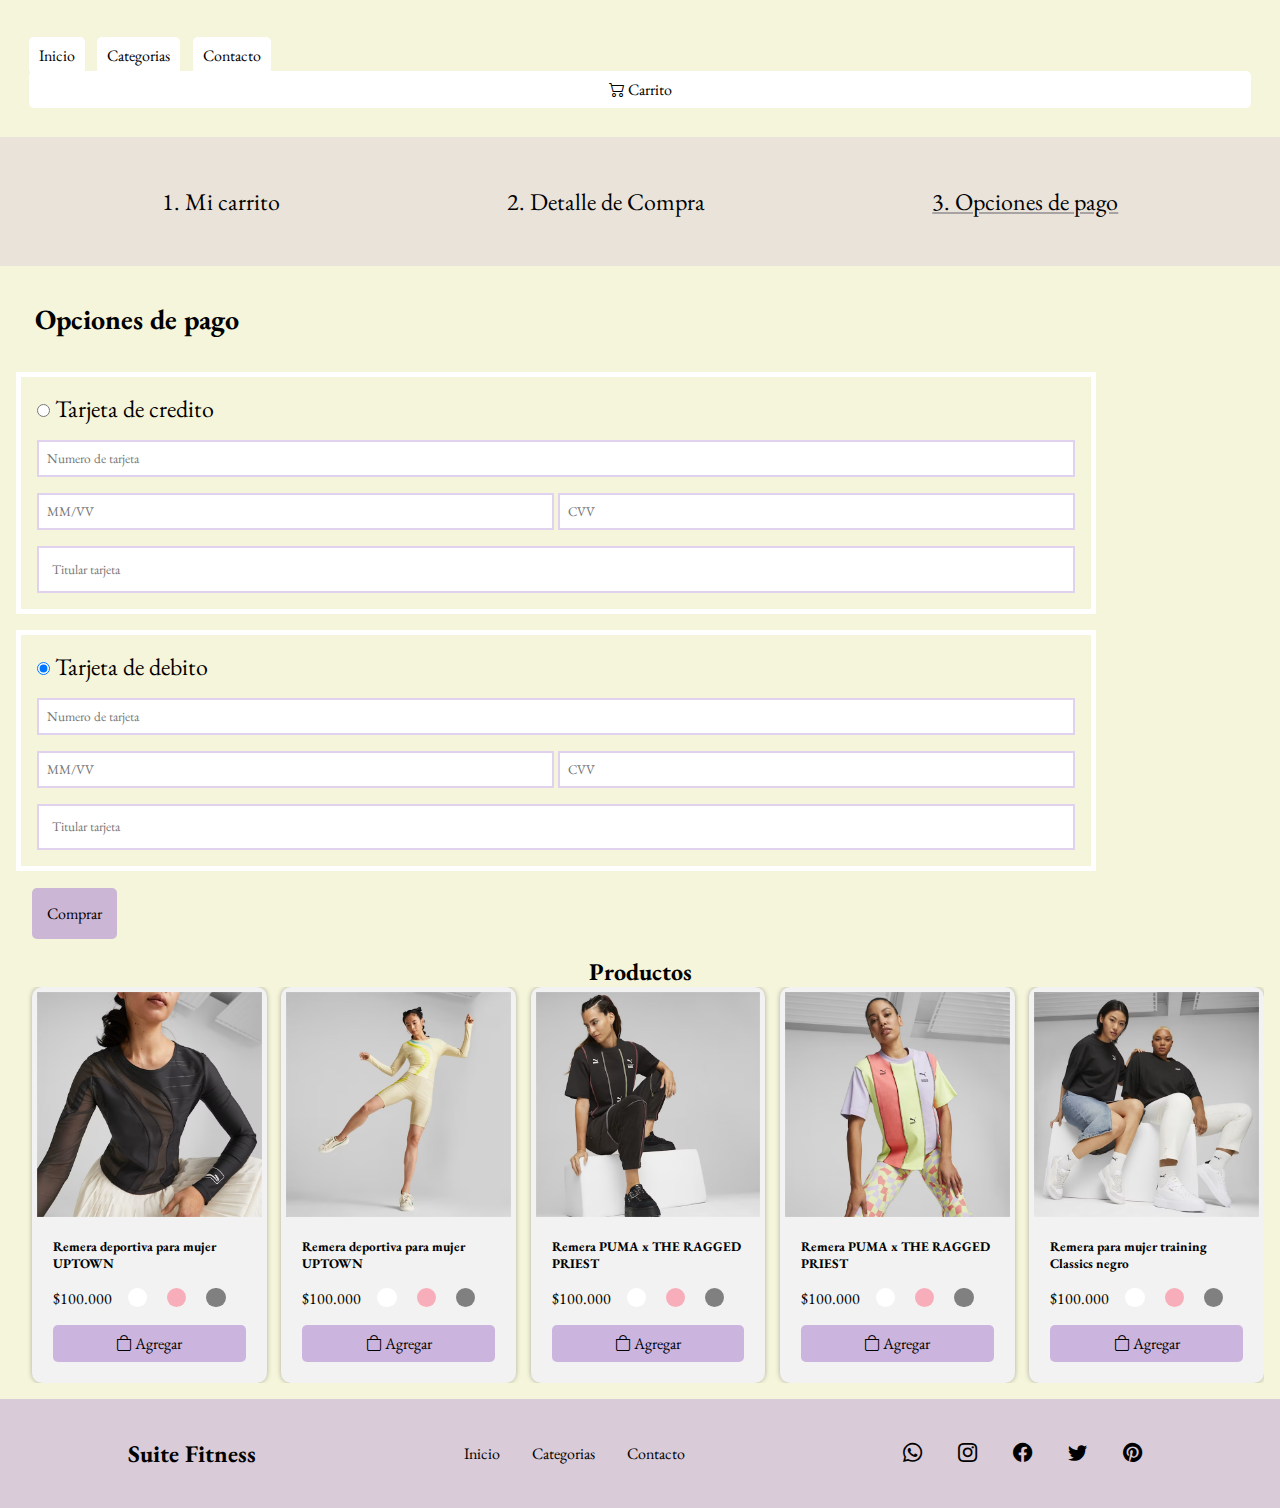
<file: pages/pago.html>
<!DOCTYPE html>
<html lang="en">

<head>
    <meta charset="UTF-8">
    <meta name="viewport" content="width=device-width, initial-scale=1.0">
    <link rel="stylesheet" href="https://cdn.jsdelivr.net/npm/bootstrap-icons@1.11.2/font/bootstrap-icons.min.css">
    <link rel="preconnect" href="https://fonts.googleapis.com">
    <link rel="preconnect" href="https://fonts.gstatic.com" crossorigin>
    <link href="https://fonts.googleapis.com/css2?family=DM+Serif+Display:ital@1&family=EB+Garamond&display=swap"
        rel="stylesheet">
    <link href="https://cdn.jsdelivr.net/npm/bootstrap@5.3.2/dist/css/bootstrap.min.css" rel="stylesheet"
        integrity="sha384-T3c6CoIi6uLrA9TneNEoa7RxnatzjcDSCmG1MXxSR1GAsXEV/Dwwykc2MPK8M2HN" crossorigin="anonymous">
    <meta class="description"
        content="Facilitamos el pago seguro y sin complicaciones. Completa tu compra rápidamente con múltiples opciones de pago. ¡Haz que tu experiencia de compra sea rápida y segura!">
    <link rel="stylesheet" href="../styles/styles.css">
    <title>Opciones de pago</title>
</head>

<body>
    <header class="navbar navbar-expand-lg bg-body-tertiary navbar-carrito">
        <div class="container-fluid">
            <button class="navbar-toggler" type="button" data-bs-toggle="collapse" data-bs-target="#navbarNavAltMarkup" aria-controls="navbarNavAltMarkup" aria-expanded="false" aria-label="Toggle navigation">
            <span class="navbar-toggler-icon"></span>
            </button>
        <nav class="collapse navbar-collapse" id="navbarNavAltMarkup">
            <div class="navbar-nav">
                <a class="nav-link active button button-header" aria-current="page" href="../index.html">Inicio</a>
                <a class="nav-link button button-header" href="./categorias.html">Categorias</a>
                <a class="nav-link button button-header" href="#footer">Contacto</a>
                <div class="nav-link button-carrito">
                    <i class="bi-cart2"></i>
                    <a href="./carrito.html">Carrito</a>
                </div>
            </div>
        </nav>
        </div>
    </header>
    <main>
        <div class="menu">
            <nav class="menu__carrito">
                <ul>
                    <li class="menu__barra"><a href="./carrito.html">1. Mi carrito</a></li>
                </ul>
                <ul>
                    <li class="menu__barra"><a href="./detallecompra.html">2. Detalle de Compra</a></li>
                </ul>
                <ul>
                    <li class="menu__barra menu__destacado"><a href="./pago.html">3. Opciones de pago</a></li>
                </ul>
            </nav>
        </div>
        <h1 class=" title title-cart">Opciones de pago</h1>
        <section class="pago">
            <div class="pago__tarjeta">
                <div class="pago__tarjeta-opcion">
                    <div class="form-check tarjeta-check">
                        <input class="form-check-input" type="radio" name="flexRadioDefault" id="flexRadioDefault1">
                        <label class="form-check-label" for="flexRadioDefault1">
                            Tarjeta de credito
                        </label>
                    </div>
                    <div class="tarjeta-input">
                        <input class="tarjeta-input-destacado" type="number" name="num-tarjeta"
                            placeholder="Numero de tarjeta">
                        <div class="cod-venc">
                            <input type="number" name="ven-tarjeta" placeholder="MM/VV">
                            <input type="number" name="cod-tarjeta" placeholder="CVV">
                        </div>
                    </div>
                    <input class="tarjeta-input-destacado" type="text" name="nom-tarjeta" placeholder="Titular tarjeta">
                </div>

                <div class="pago__tarjeta-opcion">
                    <div class="form-check tarjeta-check">
                        <input class="form-check-input" type="radio" name="flexRadioDefault" id="flexRadioDefault2"
                            checked>
                        <label class="form-check-label" for="flexRadioDefault2">
                            Tarjeta de debito
                        </label>
                    </div>
                    <div class="tarjeta-input">
                        <input class="tarjeta-input-destacado" type="number" name="num-tarjeta"
                            placeholder="Numero de tarjeta">
                        <div class="cod-venc">
                            <input type="number" name="ven-tarjeta" placeholder="MM/VV">
                            <input type="number" name="cod-tarjeta" placeholder="CVV">
                        </div>
                    </div>
                    <input class="tarjeta-input-destacado" type="text" name="nom-tarjeta" placeholder="Titular tarjeta">
                </div>
            </div>
        </section>

        <section class="btn-next">
            <div class="btn-next__sig">
                <a class="button button-comprar" href="">Comprar</a>
            </div>
        </section>

        <section class="product container">

            <h2 class="product__title">Productos</h2>
            
            <div class="product__carrusel">
                
                <article class="product__card">
                    <img src="../img/topnegro2.avif" alt="">
                    <div class="product__info">
                        <h5>Remera deportiva para mujer UPTOWN</h5>
                        <div class="product__precio-color">
                            <p>$100.000</p>
                            <div class="color-options-container">
                                <div class="color-option color1"></div>
                                <div class="color-option color2"></div>
                                <div class="color-option color3"></div>
                            </div>
                        </div>
                        <a class="button button__carrusel" href="./pages/carrito.html"><i class="bi bi-bag"></i>    Agregar</a>
                    </div>
                </article>

                <article class="product__card">
                    <img src="../img/modelo-topveige.avif" alt="">
                    <div class="product__info">
                        <h5>Remera deportiva para mujer UPTOWN</h5>
                        <div class="product__precio-color">
                            <p>$100.000</p>
                            <div class="color-options-container">
                                <div class="color-option color1"></div>
                                <div class="color-option color2"></div>
                                <div class="color-option color3"></div>
                            </div>
                        </div>
                        <a class="button button__carrusel" href="./pages/carrito.html"><i class="bi bi-bag"></i>    Agregar</a>
                    </div>
                </article>

                <article class="product__card">
                    <img src="../img/conjuntonegro2.avif" alt="">
                    <div class="product__info"> 
                        <h5>Remera PUMA x THE RAGGED PRIEST</h5>
                        <div class="product__precio-color">
                            <p>$100.000</p>
                            <div class="color-options-container">
                                <div class="color-option color1"></div>
                                <div class="color-option color2"></div>
                                <div class="color-option color3"></div>
                            </div>
                        </div>
                        <a class="button button__carrusel" href="./pages/carrito.html"><i class="bi bi-bag"></i>    Agregar</a>
                    </div>
                </article>

                <article class="product__card">
                    <img src="../img/remeramulticolor.avif" alt="">
                    <div class="product__info">
                        <h5>Remera PUMA x THE RAGGED PRIEST </h5>
                        <div class="product__precio-color">
                            <p>$100.000</p>
                            <div class="color-options-container">
                                <div class="color-option color1"></div>
                                <div class="color-option color2"></div>
                                <div class="color-option color3"></div>
                            </div>
                        </div>
                        <a class="button button__carrusel" href="./pages/carrito.html"><i class="bi bi-bag"></i>    Agregar</a>
                    </div>
                </article>

                <article class="product__card">
                    <img src="../img/remeramujer.avif" alt="">
                    <div class="product__info">
                        <h5>Remera para mujer training Classics negro</h5>
                        <div class="product__precio-color">
                            <p>$100.000</p>
                            <div class="color-options-container">
                                <div class="color-option color1"></div>
                                <div class="color-option color2"></div>
                                <div class="color-option color3"></div>
                            </div>
                        </div>
                        <a class="button button__carrusel" href="./pages/carrito.html"><i class="bi bi-bag"></i>    Agregar</a>
                    </div>
                </article>

                <article class="product__card">
                    <img src="../img/topcortogris.avif" alt="">
                    <div class="product__info">
                        <h5>Top corto gris con negro DARE TO </h5>
                        <div class="product__precio-color">
                            <p>$100.000</p>
                            <div class="color-options-container">
                                <div class="color-option color1"></div>
                                <div class="color-option color2"></div>
                                <div class="color-option color3"></div>
                            </div>
                        </div>
                        <a class="button button__carrusel" href="./pages/carrito.html"><i class="bi bi-bag"></i>    Agregar</a>
                    </div>
                </article>

                <article class="product__card">
                    <img src="../img/remeracortatirantes.avif" alt="">
                    <div class="product__info">
                        <h5>Remera corta de tirantes RUN ULTRAFORM </h5>
                        <div class="product__precio-color">
                            <p>$100.000</p>
                            <div class="color-options-container">
                                <div class="color-option color1"></div>
                                <div class="color-option color2"></div>
                                <div class="color-option color3"></div>
                            </div>
                        </div>
                        <a class="button button__carrusel" href="./pages/carrito.html"><i class="bi bi-bag"></i>    Agregar</a>
                    </div>
                </article>

                <article class="product__card">
                    <img src="../img/remerablanca.avif" alt="">
                    <div class="product__info">
                        <h5>Remera gráfica blanca PUMA x LIBERTY </h5>
                        <div class="product__precio-color">
                            <p>$100.000</p>
                            <div class="color-options-container">
                                <div class="color-option color1"></div>
                                <div class="color-option color2"></div>
                                <div class="color-option color3"></div>
                            </div>
                        </div>
                        <a class="button button__carrusel" href="./pages/carrito.html"><i class="bi bi-bag"></i>    Agregar</a>
                    </div>
                </article>

                <article class="product__card">
                    <img src="../img/topcortonegro.avif" alt="">
                    <div class="product__info">
                        <h5>Top de training corto Studio Ultrabare</h5>
                        <div class="product__precio-color">
                            <p>$100.000</p>
                            <div class="color-options-container">
                                <div class="color-option color1"></div>
                                <div class="color-option color2"></div>
                                <div class="color-option color3"></div>
                            </div>
                        </div>
                        <a class="button button__carrusel" href="./pages/carrito.html"><i class="bi bi-bag"></i>    Agregar</a>
                    </div>
                </article>

                <article class="product__card">
                    <img src="../img/remerarosa.avif" alt="">
                    <div class="product__info">
                        <h5>Remera gráfica rosa PUMA x LIBERTY</h5>
                        <div class="product__precio-color">
                            <p>$100.000</p>
                            <div class="color-options-container">
                                <div class="color-option color1"></div>
                                <div class="color-option color2"></div>
                                <div class="color-option color3"></div>
                            </div>
                        </div>
                        <a class="button button__carrusel" href="./pages/carrito.html"><i class="bi bi-bag"></i>    Agregar</a>
                    </div>
                </article>
            </div> 
        </section>

    </main>

    <footer class="footer" id="footer">
        <div>
            <h2 class="footer_title">Suite Fitness</h2>
        </div>
        <div class="footer__menu">
            <nav class="footer__menu">
                <ul>
                    <li class="footer__button button"><a href="./index.html">Inicio</a></li>
                    <li class="footer__button button"><a href="./pages/categorias.html">Categorias</a></li>
                    <li class="footer__button button"><a href="#footer">Contacto</a></li>
                </ul>
            </nav>
        </div>
        <div class="footer__contacto">
            <div class="footer__icons">
                <i class="bi bi-whatsapp"></i>
                <i class="bi bi-instagram"></i>
                <i class="bi bi-facebook"></i>
                <i class="bi bi-twitter"></i>
                <i class="bi bi-pinterest"></i>
            </div>
            <!-- <p class="copyright">© 2023 studios. All rights reserved.</p> -->
        </div>
    </footer>
    <script src="https://cdn.jsdelivr.net/npm/bootstrap@5.3.2/dist/js/bootstrap.bundle.min.js"
        integrity="sha384-C6RzsynM9kWDrMNeT87bh95OGNyZPhcTNXj1NW7RuBCsyN/o0jlpcV8Qyq46cDfL"
        crossorigin="anonymous"></script>
</body>

</html>
</file>
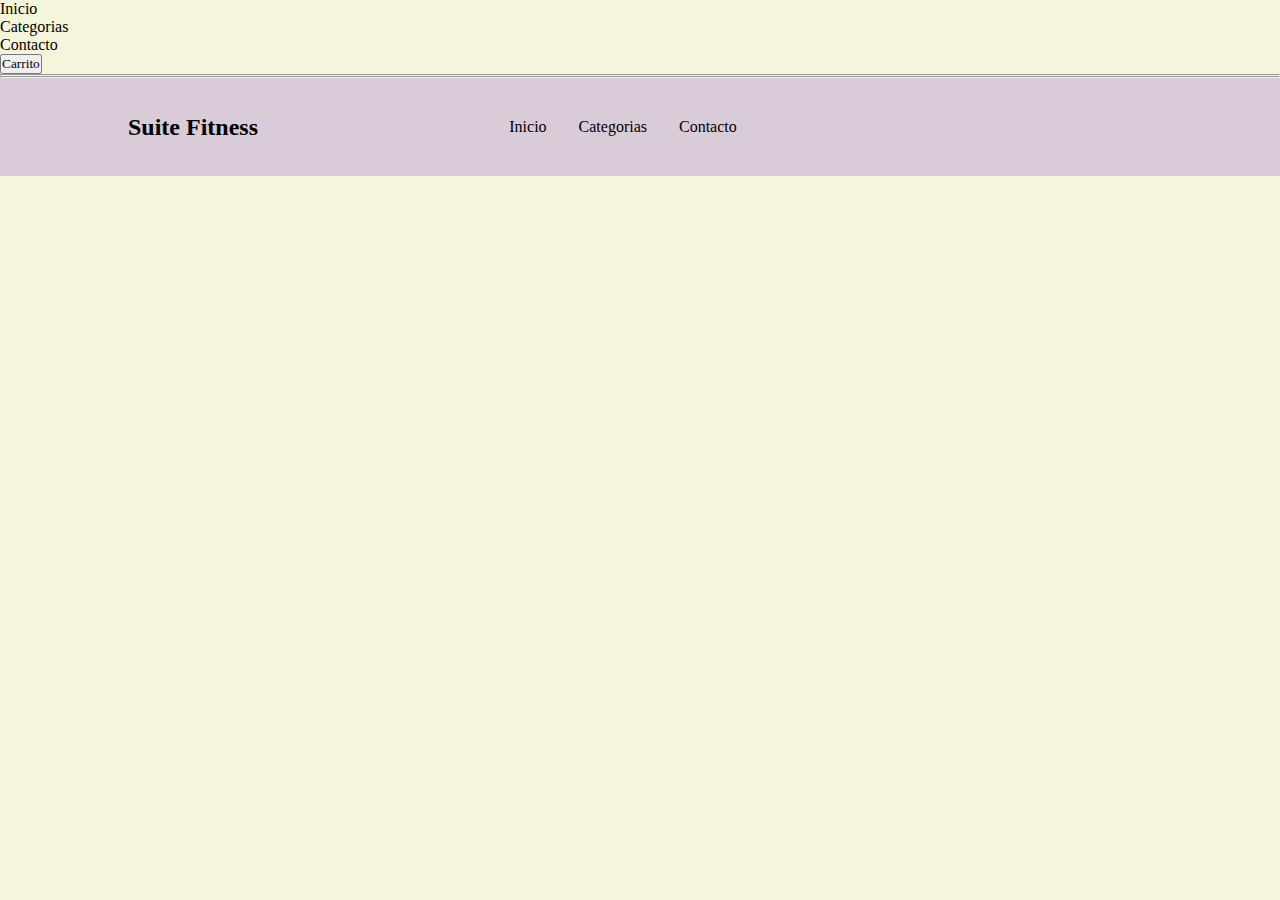
<file: pages/producto.html>
<!DOCTYPE html>
<html lang="en">
<head>
    <meta charset="UTF-8">
    <meta name="viewport" content="width=device-width, initial-scale=1.0">
    <meta class="description" content="Descubre nuestros productos de alta calidad. Detalles técnicos, rendimiento superior y diseño ergonómico. Obtén el conjunto perfecto para llevar tu entrenamiento al siguiente nivel. Encuentra todo lo que necesitas en un solo lugar.">
    <link rel="stylesheet" href="../styles/styles.css">
    <title>Productos</title>
</head>
<body>
    <header>
        <nav>
            <ul>
                <li><a href="../index.html">Inicio</a></li>
                <li><a href="./categorias.html">Categorias</a></li>
                <li><a href="#footer-index">Contacto</a></li>
                <a href="./carrito.html">
                    <button>Carrito</button>
                </a> 
            </ul>
        </nav>
    </header>
<hr>
    <main>
        <section>
            <article>

            </article>
        </section>
    </main>
<hr>
<footer class="footer" id="footer">
    <div>
        <h2 class="footer_title">Suite Fitness</h2>
    </div>
    <div class="footer__menu">
        <nav class="footer__menu">
            <ul>
                <li class="footer__button button"><a href="./index.html">Inicio</a></li>
                <li class="footer__button button"><a href="./pages/categorias.html">Categorias</a></li>
                <li class="footer__button button"><a href="#footer">Contacto</a></li>
            </ul>
        </nav>
    </div>
    <div class="footer__contacto">
        <div class="footer__icons">
            <i class="bi bi-whatsapp"></i>
            <i class="bi bi-instagram"></i>
            <i class="bi bi-facebook"></i>
            <i class="bi bi-twitter"></i>
            <i class="bi bi-pinterest"></i>
        </div>
        <!-- <p class="copyright">© 2023 studios. All rights reserved.</p> -->
    </div>
</footer>
</body>
</body>
</html>
</file>
<file: styles/styles.css>
@charset "UTF-8";
* {
  margin: 0px;
  padding: 0px;
  box-sizing: border-box;
  font-family: "DM Serif Display", serif;
  font-family: "EB Garamond", serif;
}

body {
  background-color: beige;
}

img {
  max-width: 100%;
}

nav ul li {
  list-style: none;
}

a {
  color: black;
  text-decoration: none;
}

/* ---container--- */
.container {
  max-width: 1300px;
  margin: 0 auto;
}

.title {
  text-align: center;
  padding: 0.7rem;
  font-size: 1.75rem;
}

/* ----HEADER INDEX---- */
.navbar {
  z-index: 2;
  position: absolute;
  padding: 0px;
  background-color: transparent !important;
  border: none;
}
.navbar .nav-link {
  margin: 0.3rem;
  color: black;
}
.navbar .container-fluid {
  background-color: rgba(171, 131, 208, 0);
  gap: 1rem;
  padding: 1rem;
}
.navbar .container-fluid .navbar-toggler {
  background-color: transparent !important;
  border: none;
}
.navbar .navbar-nav .nav-link {
  border: none;
}

/* --- header carrito --- */
.navbar-carrito {
  position: relative;
  z-index: 2;
}
.navbar-carrito .container-fluid {
  background-color: transparent !important;
}
@media screen and (min-width: 760px) {
  .navbar-carrito .container-fluid {
    background-color: transparent !important;
    padding: 1.5rem;
  }
}

/* Botones de las tarjetas y generales del sitio */
.button {
  background-color: rgba(171, 131, 208, 0.546);
  padding: 8px 10px;
  border-radius: 5px;
  text-decoration: none;
  text-align: center;
  cursor: pointer;
  /* botones de galeria-2 */
}
.button:hover {
  background-color: white;
  padding: 10px 12px;
}
.button-header {
  background-color: white;
}
.button-header:hover {
  background-color: rgba(171, 131, 208, 0.546);
  padding: 8px 10px;
}
.button__carrusel:hover {
  padding: 8px 10px;
}
.button-carrito {
  background-color: white;
  padding: 8px 10px;
  border-color: rgba(210, 180, 237, 0.769);
  border-radius: 5px;
  font-size: 1rem;
  text-align: center;
}
.button-carrito:hover {
  background-color: rgba(171, 131, 208, 0.546);
}
.button-destacado {
  padding: 10px 20px;
  margin-top: 10px;
  background-color: rgba(117, 114, 117, 0.6);
  z-index: 2;
  position: absolute;
}
.button-destacado:hover {
  background-color: rgba(210, 180, 237, 0.769);
  padding: 15px 25px;
}
.button-comprar {
  padding: 15px 15px;
}

.galeria__button {
  padding: 1rem;
}
.galeria__button:hover {
  background-color: #B3D1E5;
  padding: 20px 25px;
}

.btn-next {
  display: flex;
  flex-direction: row;
  justify-content: start;
  align-items: center;
  padding: 1rem;
  padding-left: 2rem;
}
.btn-next__sig {
  margin-right: 1rem;
}
.btn-next__cancelar {
  padding: 5px 5px;
}

/* --Productos index-- */
.product {
  justify-content: center;
  align-items: center;
  gap: 5rem;
  padding: 1rem;
}
.product__card-flex {
  display: flex;
  flex-direction: column;
  justify-content: center;
}
.product__info {
  padding: 1rem;
  display: flex;
  flex-direction: column;
  gap: 1rem;
}
.product__precio-color {
  display: flex;
  flex-direction: row;
  gap: 1rem;
}
.product__title {
  text-align: center;
}
.product__carrusel {
  display: flex;
  flex-direction: row;
  overflow: auto;
  align-items: center;
  gap: 0.3rem;
  overflow: auto;
  padding-right: 1rem;
  padding-left: 1rem;
}
.product__carrusel .product__card {
  flex-basis: 200px;
  /*valor base */
  flex-shrink: 0;
  /*para que no se achique*/
  margin-right: 10px;
  background-color: #f2f2f2;
  border-radius: 10px;
  padding: 5px;
  box-shadow: 0 0 5px rgba(0, 0, 0, 0.3);
}
.product__carrusel .product__card:hover {
  border-color: rgba(171, 131, 208, 0.363);
  background-color: rgba(171, 131, 208, 0.363);
}
@media screen and (min-width: 760px) {
  .product__card {
    flex-basis: 250px;
    /*valor base */
    flex-shrink: 0;
  }
}

/* Estilos para los botones de navegación */
.navigation-buttons {
  display: flex;
  justify-content: center;
  margin-bottom: 1rem;
}

.nav-button {
  padding: 0.5rem 1rem;
  margin: 0 0.5rem;
  background-color: #007bff;
  color: #fff;
  border: none;
  border-radius: 5px;
  cursor: pointer;
  transition: background-color 0.3s ease;
}
.nav-button:hover {
  background-color: #0056b3;
}

/* ---galeria1 con flex--- */
.galeria {
  display: flex;
  justify-content: center;
  align-items: center;
  flex-direction: column;
}
.galeria h2 {
  margin-top: 1.5rem;
}
.galeria-seccion1 {
  display: flex;
  flex-direction: row;
  padding: 1rem;
  gap: 1rem;
}
.galeria-seccion2 {
  display: flex;
  flex-direction: row;
  padding: 1rem;
  gap: 1rem;
}
@media screen and (min-width: 760px) {
  .galeria-seccion2 {
    padding: 0;
  }
}
.galeria__img {
  display: flex;
  flex-direction: column;
}
.galeria__img img {
  width: 300px;
  height: 350px;
}
@media screen and (min-width: 760px) {
  .galeria__img img {
    width: 350px;
  }
}
@media screen and (min-width: 760px) {
  .galeria__img {
    display: flex;
    flex-direction: row;
    justify-content: center;
    align-items: center;
  }
}

/* ----- Galeria2 ----- */
.galeria-2 {
  display: flex;
  flex-direction: column;
  justify-content: center;
  align-items: center;
  padding: 1.5rem;
  gap: 1rem;
  z-index: 1;
}
.galeria-2 img {
  width: 100%;
  max-width: 100%;
}
.galeria-2 .photo {
  background-position: center;
  background-size: cover;
}
@media screen and (min-width: 760px) {
  .galeria-2 .photo img {
    width: 100%;
    height: 100%;
    object-fit: cover;
  }
}
.galeria-2__photo-destacada {
  display: flex;
  flex-direction: column;
  justify-content: center;
  align-items: center;
  z-index: 1;
}
.galeria-2__photo2 {
  display: flex;
  flex-direction: column;
  justify-content: center;
  align-items: center;
  z-index: 1;
}
.galeria-2__photo3 {
  display: flex;
  flex-direction: column;
  justify-content: center;
  align-items: center;
  z-index: 1;
}
@media screen and (min-width: 760px) {
  .galeria-2 {
    display: grid;
    grid-template-columns: 2fr 1fr;
    grid-template-rows: auto auto;
    grid-gap: 1rem;
    grid-template-areas: "img1 img2" "img1 img3";
  }
  .galeria-2__photo-destacada {
    grid-area: img1;
    display: flex;
    justify-content: center;
    align-items: center;
    width: 100%;
    height: 100%;
  }
  .galeria-2__photo2 {
    grid-area: img2;
    display: flex;
    justify-content: center;
    align-items: center;
  }
  .galeria-2__photo3 {
    grid-area: img3;
    display: flex;
    justify-content: center;
    align-items: center;
  }
}

.title-galeria {
  padding: 0px;
  padding-top: 2rem;
}

.menu {
  background-color: rgba(171, 131, 208, 0.153);
  padding: 3rem;
  gap: 2rem;
}
.menu__carrito {
  display: flex;
  flex-direction: column;
  justify-content: space-around;
}
@media screen and (min-width: 760px) {
  .menu__carrito {
    flex-direction: row;
  }
}
.menu__barra {
  font-size: 1.5rem;
  font-family: "DM Serif Display", serif;
}
.menu__destacado {
  text-decoration: underline;
  color: rgb(167, 163, 163);
}
.menu .title .cart {
  text-align: start;
}

.beneficio {
  background-color: rgba(171, 131, 208, 0.363);
  display: flex;
  flex-direction: column;
  justify-content: space-around;
  align-items: center;
  color: white;
  padding: 1rem;
  gap: 1rem;
  margin-top: 1rem;
}
@media screen and (min-width: 760px) {
  .beneficio {
    flex-direction: row;
  }
}
.beneficio__envio {
  display: flex;
  flex-direction: column;
}
.beneficio__envio .bi-truck {
  text-align: center;
  font-size: 50px;
}
.beneficio__retiro {
  display: flex;
  flex-direction: column;
}
.beneficio__retiro .bi-shop {
  text-align: center;
  font-size: 50px;
}
.beneficio__devolucion {
  display: flex;
  flex-direction: column;
}
.beneficio__devolucion .bi-box {
  text-align: center;
  font-size: 50px;
}
.beneficio-info2 {
  text-align: center;
  color: rgba(255, 255, 255, 0.596);
}

.title-beneficios {
  margin-top: 1rem;
  margin-bottom: 0;
}

/* Estilo para el contenedor de los círculos */
.color-options-container {
  display: flex; /* Utilizar Flexbox */
}

.color-option {
  width: 1.2rem;
  height: 1.2rem;
  border-radius: 50%;
  margin-right: 20px;
  cursor: pointer;
  border: 2px solid transparent;
}

.color-option.color1 {
  background-color: white;
}
.color-option.color1:hover {
  border: solid 2px black;
}

.color-option.color2 {
  background-color: rgb(247, 174, 186);
}
.color-option.color2:hover {
  border: solid 2px black;
}

.color-option.color3 {
  background-color: gray;
}
.color-option.color3:hover {
  border: solid 2px black;
}

.portada {
  background-image: url(../img/portada2.jpg);
  height: 80vh;
  background-position: center;
  background-attachment: fixed;
  background-size: cover;
  display: flex;
  justify-content: center;
  align-items: center;
  /* posicionar por denajo del header */
  z-index: 1;
}
.portada h1 {
  font-size: 2.5rem;
  color: black;
  text-align: center;
  border: 5px solid white;
  padding: 1rem;
}

.nosotros {
  display: flex;
  flex-direction: column;
  justify-content: center;
  gap: 0.5rem;
  align-items: center;
  padding: 1rem;
}
.nosotros p {
  text-align: center;
}
@media screen and (min-width: 760px) {
  .nosotros {
    padding: 10px;
    margin-bottom: 1rem;
  }
  .nosotros p {
    text-align: center;
  }
}

/* --- Carrito --- */
.galeria-carrito {
  /* Resumen Compra */
}
@media screen and (min-width: 760px) {
  .galeria-carrito {
    max-width: 900px;
  }
}
.galeria-carrito .img-container {
  overflow: visible;
}
.galeria-carrito__img img {
  width: 100%;
  max-width: 300px;
  height: auto;
}
@media screen and (min-width: 760px) {
  .galeria-carrito__img img {
    width: 450px;
  }
}
.galeria-carrito__product {
  border: 3px solid white;
  padding: 1rem;
}
@media screen and (min-width: 760px) {
  .galeria-carrito__product {
    display: flex;
    flex-direction: row;
    gap: 2rem;
  }
}
.galeria-carrito__info {
  display: flex;
  flex-direction: column;
  padding: 0.5rem;
  text-align: center;
  gap: 1rem;
  justify-content: center;
  align-items: center;
}
.galeria-carrito__nom-precio-cant {
  display: flex;
  flex-direction: column;
  padding: 0.5rem;
  align-items: center;
}
@media screen and (min-width: 760px) {
  .galeria-carrito__nom-precio-cant {
    display: flex;
    flex-direction: column;
  }
}
.galeria-carrito__precio-cant {
  display: flex;
  flex-direction: row;
  justify-content: center;
  gap: 5rem;
}
.galeria-carrito__title {
  margin-top: 1rem;
}
.galeria-carrito__input {
  border: none;
}
@media screen and (min-width: 760px) {
  .galeria-carrito__img {
    display: flex;
    flex-direction: column;
  }
  .galeria-carrito__resumen-compra {
    max-width: 900px;
  }
}

.resumen-compra {
  display: flex;
  flex-direction: column;
  justify-content: start;
  padding: 1rem;
}
.resumen-compra__cup, .resumen-compra__total, .resumen-compra__env, .resumen-compra__serv, .resumen-compra__sub {
  display: flex;
  flex-direction: row;
  justify-content: space-around;
  align-items: center;
}

.title-cart {
  text-align: start;
  margin: 1.5rem;
}

.carousel-inner {
  width: 100%;
  height: 85vh;
  margin: auto;
  display: flex;
  align-items: center;
  padding: 1rem;
}
.carousel-item {
  width: 100%;
  height: 100%;
}
.carousel-item img {
  width: 100%;
  height: 100%;
  object-fit: contain;
}
.carousel-control-prev-icon, .carousel-control-next-icon {
  background-color: rgba(171, 131, 208, 0.546);
  padding: 1rem;
}

.beneficio-categoria {
  margin-top: 2rem;
}

.portada-categorias {
  background-color: rgba(171, 131, 208, 0.363);
  height: 10vh;
}
@media screen and (min-width: 760px) {
  .portada-categorias {
    height: 15vh;
  }
}

.pago__tarjeta-opcion {
  padding: 1rem;
  margin: 1rem;
  border: solid 5px white;
  max-width: 120vh;
  display: flex;
  flex-direction: column;
}
.pago__tarjeta-opcion input {
  border: solid 2px rgba(171, 131, 208, 0.363);
}
.pago__tarjeta-opcion .tarjeta-input {
  display: flex;
  flex-direction: column;
  gap: 1rem;
}
.pago__tarjeta-opcion .tarjeta-input .cod-venc {
  display: flex;
  flex-direction: row;
  justify-content: space-between;
  gap: 0.3rem;
}
.pago__tarjeta-opcion .tarjeta-input input {
  padding: 0.5rem;
  width: 100%;
}
.pago__tarjeta-opcion .tarjeta-input-destacado {
  width: 100%;
  margin-top: 1rem;
  gap: 1rem;
  padding: 0.8rem;
}

.tarjeta-check {
  font-size: 1.5rem;
}

.detallecompra {
  display: flex;
  flex-direction: column;
  gap: 0.7rem;
  padding: 2rem;
  padding-top: 0px;
  padding: 1rem;
  margin: 1rem;
  border: solid 5px white;
  max-width: 120vh;
}
.detallecompra input {
  border: solid 2px rgba(171, 131, 208, 0.363);
}
.detallecompra__nom-ape {
  display: flex;
  flex-direction: row;
  justify-content: space-between;
  gap: 1rem;
}
.detallecompra__nom-ape input {
  width: 100%;
}
.detallecompra__dire {
  display: flex;
  flex-direction: column;
  width: 100%;
  gap: 0.2rem;
}
.detallecompra__dire input {
  width: 100%;
}
.detallecompra__envio {
  display: flex;
  flex-direction: row;
  gap: 1rem;
}
.detallecompra__envio .form-check:hover {
  background-color: white;
}
.detallecompra__phone input {
  width: 100%;
}
@media screen and (min-width: 760px) {
  .detallecompra {
    max-width: 900px;
  }
  .detallecompra__dire {
    flex-direction: row;
    justify-content: space-between;
    width: 100%;
  }
}

/* ---Footer--- */
.footer {
  background-color: rgba(171, 131, 208, 0.363);
  display: flex;
  flex-direction: column;
  justify-content: space-between;
  align-items: center;
  gap: 2rem;
  color: black;
  padding: 2rem;
  text-align: center;
}
.footer__title {
  text-align: center;
}
.footer__menu {
  gap: 1rem;
  align-items: center;
}
.footer__menu ul {
  list-style-type: none;
  display: flex;
  flex-direction: column;
  gap: 0.75rem;
}
.footer__menu ul li a {
  color: black;
  font-size: 1rem;
}
@media screen and (min-width: 760px) {
  .footer__menu ul {
    flex-direction: row;
  }
}
.footer__contacto {
  display: flex;
  flex-direction: column;
  gap: 1rem;
  align-items: center;
}
@media screen and (min-width: 760px) {
  .footer__contacto {
    align-items: end;
  }
}
.footer__icons {
  display: flex;
  gap: 1rem;
  font-size: 1.2rem;
}
.footer__icons .bi {
  padding: 10px;
}
.footer__icons .bi:hover {
  background-color: white;
  border-radius: 20px;
  padding: 10px;
}
.footer__button {
  background-color: rgba(171, 131, 208, 0);
}
.footer .copyright {
  color: gray;
  font-size: 0.75rem;
}
@media screen and (min-width: 760px) {
  .footer {
    flex-direction: row;
    justify-content: space-between;
    padding: 2rem 8rem;
  }
}

/*# sourceMappingURL=styles.css.map */
</file>
